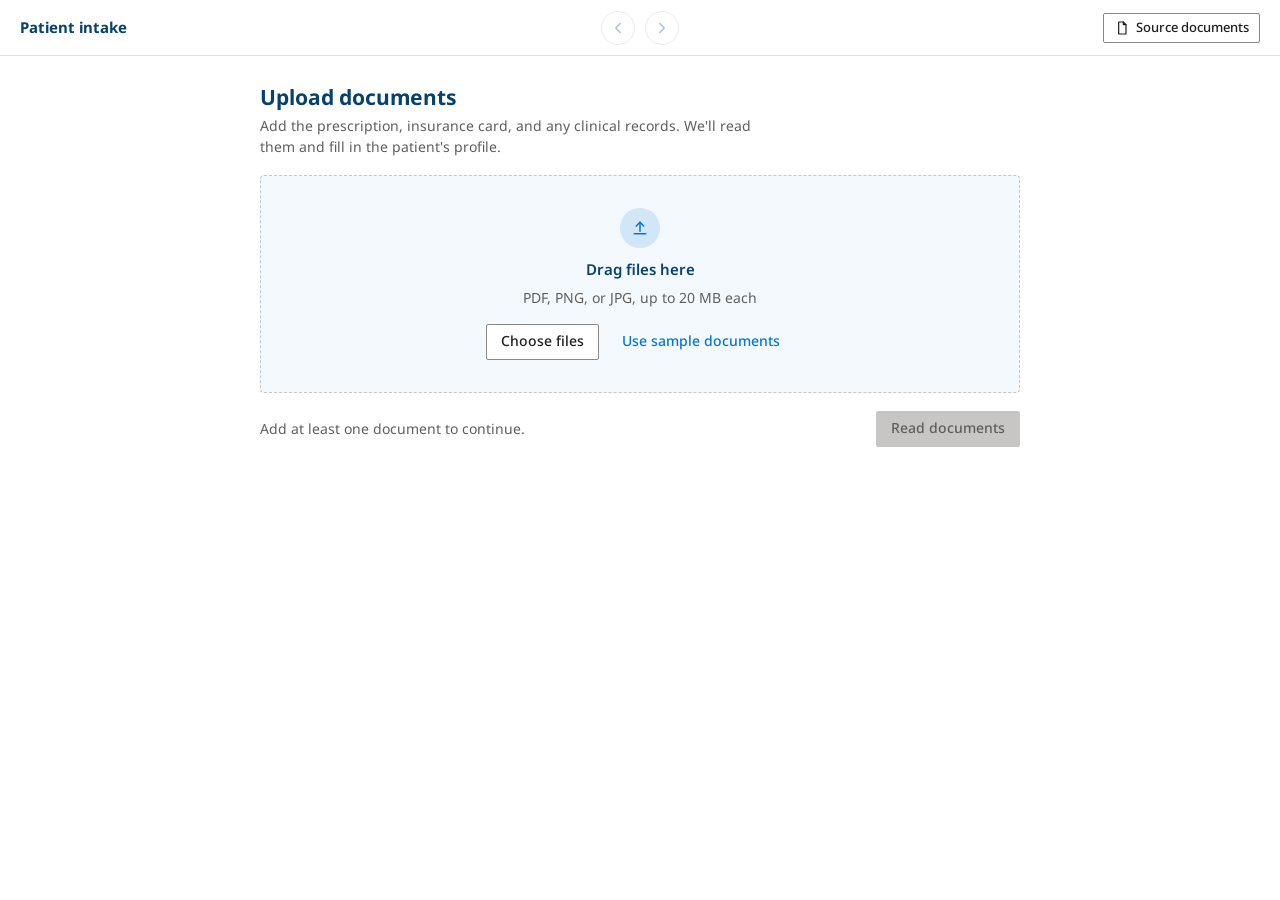
<file: Patient_Intake_Latest.html>
<!doctype html>
<html lang="en">
<head>
<meta charset="utf-8">
<meta name="viewport" content="width=device-width, initial-scale=1, viewport-fit=cover">
<title>Patient intake: upload, review, qualify</title>
<link rel="preconnect" href="https://fonts.googleapis.com">
<link rel="preconnect" href="https://fonts.gstatic.com" crossorigin>
<link href="https://fonts.googleapis.com/css2?family=Noto+Sans:wght@400;500;600;700&family=Caveat:wght@500&display=swap" rel="stylesheet">
<style>
:root{
  --bg:#FFFFFF; --surface:#FFFFFF; --sunken:#F3F9FD; --line:#E1DFDD; --line-strong:#C8C6C4;
  --ink:#07426F; --text:#201F1E; --label:#323130; --muted:#605E5C;
  --btn:#0078D4; --btn-hover:#106EBE; --link:#0078D4; --blue-soft:#F3F9FD; --blue-line:#ABD1EE; --badge:#E6F2FB; --icon-bg:#D1E6F6;
  --amber:#D29200; --amber-dot:#D29200; --amber-line:#D29200;
  --red:#D13438; --red-dot:#D13438; --red-line:#D13438;
  --green:#107C10; --focus:#0078D4;
  --head-h:56px;
  color-scheme:light only;
}
:root{box-sizing:border-box;padding-top:env(safe-area-inset-top,0px);padding-bottom:env(safe-area-inset-bottom,0px)}
html{scroll-padding-top:calc(env(safe-area-inset-top,0px) + 90px);scroll-padding-bottom:120px}
*,*::before,*::after{box-sizing:inherit}
body{margin:0;background:var(--bg);color:var(--text);font:14px/1.5 "Noto Sans",system-ui,-apple-system,"Segoe UI",Roboto,sans-serif;-webkit-font-smoothing:antialiased}
button{font:inherit}
:focus-visible{outline:2px solid var(--focus);outline-offset:2px}
.ic{width:16px;height:16px;flex:none}
.muted{color:var(--muted)}
.vh{position:absolute;width:1px;height:1px;overflow:hidden;clip:rect(0 0 0 0);white-space:nowrap}

/* app header + stepper */
.app-head{position:sticky;top:env(safe-area-inset-top,0px);z-index:20;min-height:var(--head-h);background:var(--surface);border-bottom:1px solid var(--line);padding:0 20px;display:grid;grid-template-columns:1fr auto 1fr;align-items:center;gap:12px}
.brand{font-weight:700;color:var(--ink);font-size:15px}
.steps{display:flex;align-items:center;gap:4px}
.step{display:inline-flex;gap:8px;align-items:center;background:none;border:0;cursor:pointer;color:var(--muted);padding:6px 8px;border-radius:2px}
.step:hover{background:var(--sunken)}
.step .n{width:22px;height:22px;border-radius:50%;border:1px solid var(--line-strong);display:grid;place-items:center;font-size:12px;font-weight:600;background:var(--surface)}
.step .n .ic{width:13px;height:13px}
.step[aria-current="step"]{color:var(--ink);font-weight:600}
.step[aria-current="step"] .n{background:var(--btn);border-color:var(--btn);color:#fff}
.step.done{color:var(--text)}
.step.done .n{background:var(--badge);border-color:var(--blue-line);color:var(--ink)}
.step-sep{width:22px;height:1px;background:var(--line-strong)}
.head-r{display:flex;justify-content:flex-end}

.wrap{max-width:1240px;margin:0 auto;padding:20px 20px 72px}
.wrap.has-foot{padding-bottom:120px}
.col{max-width:760px;margin:0 auto}

/* buttons */
.btn{border-radius:2px;padding:8px 14px;border:1px solid transparent;cursor:pointer;display:inline-flex;gap:6px;align-items:center;line-height:1.2;min-height:36px;font-weight:500;background:none;color:var(--text);text-decoration:none}
.btn.primary{background:var(--btn);color:#fff}
.btn.primary:hover{background:var(--btn-hover)}
.btn.primary:disabled{background:var(--line-strong);color:var(--muted);cursor:not-allowed}
.btn.secondary{background:var(--surface);border-color:#8A8886;color:var(--text)}
.btn.secondary:hover{background:#F3F2F1}
.btn.secondary[aria-pressed="true"]{background:var(--badge);border-color:var(--blue-line);color:var(--ink)}
.btn.ghost{color:var(--link)}
.btn.ghost:hover{background:var(--badge)}
.btn.sm{padding:5px 10px;min-height:30px;font-size:13px}

/* headings */
.page-head{margin:8px 0 18px}
.page-head.row{display:flex;justify-content:space-between;align-items:flex-start;gap:12px;flex-wrap:wrap}
.h1{margin:0 0 4px;font-size:21px;line-height:1.3;color:var(--ink);font-weight:700}
.lead{color:var(--muted);margin:0;max-width:62ch}

/* banner */
.banner{display:flex;gap:16px;align-items:center;background:var(--blue-soft);border:1px solid var(--blue-line);border-radius:4px;padding:16px 20px;margin:0 0 16px;flex-wrap:wrap;box-shadow:0 1px 2px rgba(0,0,0,.14)}
.b-icon{width:40px;height:40px;border-radius:50%;background:var(--icon-bg);color:var(--link);display:grid;place-items:center;flex:none}
.b-icon .ic{width:20px;height:20px}
.b-text{flex:1 1 300px}
.banner h1{margin:0 0 2px;font-size:19px;line-height:1.3;color:var(--link);font-weight:600}
.banner p{margin:0;color:var(--muted);max-width:62ch}
.badge{display:inline-block;background:var(--badge);color:var(--ink);border-radius:4px;padding:2px 10px;font-size:12px;font-weight:500;margin-bottom:6px}
.b-actions{display:flex;flex-direction:column;align-items:flex-end;gap:6px}
.b-hint{font-size:12.5px;color:var(--muted)}

/* cards */
.card{background:var(--surface);border:1px solid var(--line);border-radius:4px}
.card + .card{margin-top:16px}
.card-head{padding:12px 20px;background:var(--sunken);border-bottom:1px solid var(--line);border-radius:3px 3px 0 0}
.card-head h2{font-size:15px;margin:0;color:var(--ink);font-weight:700}
.card-head p{margin:2px 0 0;color:var(--muted);font-size:13px}
.pad{padding:24px}

/* upload */
.drop{border:1px dashed var(--line-strong);background:var(--sunken);border-radius:4px;padding:32px 20px;text-align:center;display:grid;gap:6px;justify-items:center}
.drop.over{border-color:var(--btn);background:var(--badge)}
.drop .ic-big{width:40px;height:40px;border-radius:50%;background:var(--icon-bg);color:var(--link);display:grid;place-items:center;margin-bottom:4px}
.drop .ic-big .ic{width:20px;height:20px}
.drop-t{font-weight:600;color:var(--ink);font-size:15px}
.drop-btns{display:flex;gap:8px;margin-top:10px;flex-wrap:wrap;justify-content:center}
.files{list-style:none;margin:0;padding:0}
.file{display:flex;gap:12px;align-items:center;padding:12px 20px;border-top:1px solid var(--line)}
.file:first-child{border-top:0}
.file .ic{color:var(--link)}
.f-main{flex:1;min-width:0;display:grid}
.f-name{font-weight:600;color:var(--ink);overflow:hidden;text-overflow:ellipsis;white-space:nowrap}
.f-meta{font-size:12.5px;color:var(--muted)}
.up-foot{display:flex;justify-content:space-between;align-items:center;gap:12px;margin-top:18px;flex-wrap:wrap}
.read-list{list-style:none;margin:18px 0 0;padding:0;display:grid;gap:12px}
.read-list li{display:flex;gap:10px;align-items:center;color:var(--muted)}
.read-list li.done{color:var(--text)}
.read-list li.done .ic{color:var(--green)}
.read-list li.now{color:var(--ink);font-weight:600}
.spin{width:16px;height:16px;border-radius:50%;border:2px solid var(--blue-line);border-top-color:var(--btn);animation:sp .8s linear infinite;flex:none}
.pend{width:16px;height:16px;border-radius:50%;border:1px solid var(--line-strong);flex:none}
@keyframes sp{to{transform:rotate(360deg)}}

/* inputs */
.in{width:100%;font:inherit;color:var(--text);background:var(--surface);border:1px solid var(--line-strong);border-radius:2px;padding:9px 11px;min-height:38px}
.in:hover{border-color:#8A8886}
.in:focus{outline:2px solid var(--focus);outline-offset:0;border-color:var(--focus)}
.in::placeholder{color:#A19F9D}
textarea.in{min-height:120px;resize:vertical;line-height:1.55}
.sel{position:relative}
.sel select{appearance:none;-webkit-appearance:none;padding-right:34px}
.sel .ic{position:absolute;right:11px;top:50%;transform:translateY(-50%);color:var(--muted);pointer-events:none}
.lrow{display:flex;justify-content:space-between;align-items:flex-end;gap:8px;margin-bottom:5px;min-height:20px;flex-wrap:wrap}
.field label{display:block;font-size:13px;color:var(--label);margin:0;font-weight:500}
.lk{background:none;border:0;color:var(--link);cursor:pointer;font-size:12.5px;font-weight:500;display:inline-flex;gap:3px;align-items:center;padding:0 2px;border-radius:2px;white-space:nowrap}
.lk .ic{width:13px;height:13px}
.lk:hover{text-decoration:underline}
.req{color:var(--muted)}
.field.low .in{border-color:var(--amber-line)}
.field.missing .in{border-color:var(--red-line)}
.hint{font-size:12.5px;margin-top:5px;display:flex;gap:6px;align-items:center;flex-wrap:nowrap;min-width:0}
.hint span{white-space:nowrap;overflow:hidden;text-overflow:ellipsis}
.hint:empty{display:none}
.hint .ic{width:14px;height:14px}
.field.low .hint{color:var(--amber)}
.field.missing .hint{color:var(--red)}
.hint .btn{padding:2px 8px;min-height:24px;font-size:12.5px}
.dot{width:8px;height:8px;border-radius:50%;display:inline-block;flex:none}
.dot.amber{background:var(--amber-dot)}
.dot.red{background:var(--red-dot)}

/* review layout */
.strip{position:sticky;top:calc(env(safe-area-inset-top,0px) + var(--head-h));z-index:8;display:flex;justify-content:space-between;align-items:center;gap:10px;padding:8px 12px 8px 16px;background:var(--surface);border:1px solid var(--line);border-radius:4px;margin:0 0 16px;font-size:13px;flex-wrap:wrap}
.strip.ok .l{color:var(--muted);display:flex;gap:8px;align-items:center}
.strip.ok .l .ic{color:var(--green)}
.strip .l{display:flex;gap:10px;align-items:center;flex-wrap:wrap}
.strip-act{display:flex;gap:4px}
.rev-grid{display:grid;grid-template-columns:minmax(0,1fr) 420px;gap:20px;align-items:start}
.rev-grid.nopanel{grid-template-columns:minmax(0,880px);justify-content:center}
.secs{overflow:hidden}
details.sec{border-top:1px solid var(--line)}
details.sec:first-child{border-top:0}
.sec>summary{list-style:none;display:flex;align-items:center;gap:12px;padding:13px 20px;cursor:pointer;background:var(--sunken)}
.sec>summary::-webkit-details-marker{display:none}
.sec>summary:hover{background:var(--badge)}
.s-title{flex:1;font-weight:700;color:var(--ink)}
.s-status{display:inline-flex;align-items:center;gap:7px;font-size:13px;white-space:nowrap}
.s-status.amber{color:var(--amber)}
.s-status.red{color:var(--red)}
.s-status.green{color:var(--muted)}
.s-status.green .ic{color:var(--green);width:15px;height:15px}
.chev{width:18px;height:18px;color:var(--muted);transition:transform .15s}
details[open]>summary .chev{transform:rotate(180deg)}
.s-body{padding:18px 20px 22px}
.sub{font-weight:600;color:var(--ink);font-size:13.5px;margin:22px 0 10px}
.sub:first-child{margin-top:0}
.seg{display:inline-flex;background:var(--sunken);border:1px solid var(--line);border-radius:4px;padding:3px;gap:2px;flex-wrap:wrap;margin-bottom:4px}
.seg button{border:0;background:transparent;color:var(--text);padding:6px 12px;border-radius:2px;cursor:pointer;display:inline-flex;gap:7px;align-items:center}
.seg button[aria-pressed="true"]{background:var(--surface);color:var(--ink);font-weight:600;box-shadow:0 0 0 1px var(--line-strong)}
.grid{display:grid;grid-template-columns:repeat(12,minmax(0,1fr));gap:14px 16px}
.s3{grid-column:span 3}.s4{grid-column:span 4}.s6{grid-column:span 6}.s12{grid-column:span 12}
.chips{display:flex;flex-wrap:wrap;gap:6px}
.chip{display:inline-flex;gap:6px;align-items:center;background:var(--sunken);border:1px solid var(--line);border-radius:999px;padding:3px 10px;font-size:13px;color:var(--text)}
.chip button{border:0;background:none;color:var(--muted);cursor:pointer;padding:0 0 0 2px;font-size:15px;line-height:1}
.chipbox{display:flex;flex-wrap:wrap;gap:8px;align-items:center;border:1px solid var(--line-strong);border-radius:2px;padding:6px 8px;background:var(--surface);min-height:38px}
.chipbox:focus-within{outline:2px solid var(--focus);border-color:var(--focus)}
.chip-in{border:0;background:transparent;font:inherit;color:var(--text);flex:1 1 120px;min-width:0;padding:4px;outline:none}
.note{display:flex;gap:7px;align-items:flex-start;color:var(--muted);font-size:13px;margin-top:8px}
.note .ic{color:var(--amber-dot);width:15px;height:15px;margin-top:2px}
.hrow{display:flex;justify-content:space-between;align-items:center;gap:10px;border:1px solid var(--line);border-radius:4px;padding:10px 14px;margin-bottom:8px}
.hrow b{color:var(--ink)}
.sm-t{font-size:12.5px;color:var(--muted)}
.tag{font-size:12px;border-radius:4px;padding:1px 9px;background:var(--badge);color:var(--ink);border:1px solid var(--blue-line);white-space:nowrap}

/* sticky review footer */
.footbar{position:fixed;left:0;right:0;bottom:0;z-index:15;background:var(--surface);border-top:1px solid var(--line);box-shadow:0 -2px 8px rgba(0,0,0,.08);padding:10px 20px calc(10px + env(safe-area-inset-bottom,0px))}
.foot-in{position:relative;max-width:1240px;margin:0 auto;display:flex;justify-content:space-between;align-items:center;gap:10px 16px;flex-wrap:wrap}
.fl{display:flex;align-items:center;gap:6px;flex-wrap:wrap}
.fl-btn{display:inline-flex;gap:8px;align-items:center;background:var(--sunken);border:1px solid var(--line);border-radius:2px;padding:6px 10px;cursor:pointer;color:var(--text);min-height:34px}
.fl-btn:hover{background:var(--badge)}
.fl-btn b{color:var(--ink)}
.fl-btn .chev{width:16px;height:16px;transform:rotate(180deg)}
.fl-btn[aria-expanded="true"] .chev{transform:none}
.fl-ok{display:inline-flex;gap:8px;align-items:center;color:var(--muted)}
.fl-ok .ic{color:var(--green)}
.rlist{position:absolute;left:0;bottom:calc(100% + 14px);width:min(440px,calc(100vw - 28px));max-height:min(52vh,420px);overflow:auto;background:var(--surface);border:1px solid var(--line);border-radius:4px;box-shadow:0 6px 20px rgba(0,0,0,.16);padding:6px}
.rl-h{padding:8px 10px 6px;font-weight:700;color:var(--ink)}
.rl-i{display:flex;gap:10px;align-items:center;width:100%;text-align:left;background:none;border:0;padding:9px 10px;border-radius:2px;cursor:pointer;color:var(--text)}
.rl-i:hover{background:var(--sunken)}
.rl-main{flex:1;display:grid;min-width:0}
.rl-main b{color:var(--ink);font-weight:600}
.rl-main span{color:var(--muted);font-size:12.5px;overflow:hidden;text-overflow:ellipsis;white-space:nowrap}
.rl-sec{color:var(--muted);font-size:12px;white-space:nowrap}

/* source document panel */
.dock{position:sticky;top:calc(env(safe-area-inset-top,0px) + var(--head-h) + 16px)}
.doc-card{overflow:hidden}
.doc-head{background:#F9FAFB;padding:12px 16px;display:flex;justify-content:space-between;gap:10px;align-items:flex-start;border-bottom:1px solid var(--line)}
.doc-pick{flex:1;min-width:0}
.doc-pick .in{font-weight:600;color:var(--ink);padding:6px 11px;min-height:34px}
.doc-meta{font-size:12px;color:var(--muted);margin-top:4px}
.doc-stage{background:#FAF9F8;padding:16px;max-height:calc(100vh - 330px);overflow:auto}
.doc-note{padding:11px 16px;font-size:13px;color:var(--muted);border-top:1px solid #E5E7EB;background:#F9FAFB}
.doc-note.hit{color:var(--ink)}
.paper-img{position:relative;border-radius:2px;overflow:hidden;border:1px solid var(--line)}
.paper-img img{display:block;width:100%;height:auto}
.ov{position:absolute;pointer-events:none;border-radius:4px}
.paper{background:#FBFAF6;color:#1d2530;border-radius:2px;padding:18px;font-size:12.5px;line-height:1.55;border:1px solid #d9dde3}
.mk-h{font-weight:700;font-size:15px}
.mk-s{color:#5b6672;margin-bottom:10px}
.mk-g{font-weight:700;margin:14px 0 4px;padding-bottom:3px;border-bottom:1px solid #b9c0c8}
.mk-r{display:grid;grid-template-columns:96px 1fr;gap:8px;padding:3px 0;border-bottom:1px dotted #cfd4da}
.mk-r>span:first-child{color:#5b6672}
.mk-blank{display:inline-block;min-width:130px;height:16px;border-bottom:1px solid #8c96a1}
.mk-card{border:1px solid #b9c0c8;border-radius:4px;padding:8px 10px;margin-bottom:10px;display:grid;gap:1px}
.mk-ct{font-weight:700}
.mk-p{padding:6px 0}
.mk-card[data-d],.mk-p[data-d]{margin-left:0;margin-right:0}
[data-d]{border-radius:3px;padding:0 2px;margin:0 -2px;transition:background-color .2s,box-shadow .2s}
.mk-card[data-d],.mk-p[data-d]{padding:8px 10px}
.mk-p[data-d]{padding:6px 8px}
[data-d].hl,.ov.hl{background:rgba(255,200,60,.4);box-shadow:0 0 0 2px rgba(210,146,0,.95)}

/* drawer */
.scrim{position:fixed;inset:0;background:rgba(32,31,30,.32);z-index:30}
.drawer{position:fixed;top:0;right:0;bottom:0;width:min(460px,100vw);background:var(--surface);border-left:1px solid var(--line);z-index:31;padding:calc(env(safe-area-inset-top,0px) + 12px) 12px calc(env(safe-area-inset-bottom,0px) + 12px);overflow:auto;box-shadow:-6px 0 18px rgba(0,0,0,.12)}
.drawer .doc-stage{max-height:calc(100vh - 220px)}
.scrim[hidden],.drawer[hidden]{display:none}

/* qualification */
.vsum{display:flex;justify-content:space-between;align-items:center;gap:16px;flex-wrap:wrap;padding:14px 20px;background:var(--sunken);border:1px solid var(--line);border-radius:4px}
.vsum .lbl{font-size:12.5px;color:var(--muted)}
.vsum .who{font-weight:600;color:var(--text)}
.stats{display:flex;gap:6px;background:var(--surface);border:1px solid var(--line);border-radius:4px;padding:6px}
.stat{min-width:88px;padding:2px 12px;text-align:center;border-left:1px solid var(--line)}
.stat:first-child{border-left:0}
.stat .lbl{display:block}
.stat b{font-size:17px;color:var(--ink)}
.note-banner{display:flex;gap:10px;align-items:flex-start;background:var(--blue-soft);border:1px solid var(--blue-line);border-radius:4px;padding:10px 14px;margin:14px 0 18px;color:var(--ink)}
.note-banner .ic{color:var(--link);margin-top:3px}
.vet-grid{display:grid;grid-template-columns:300px minmax(0,1fr);gap:20px;align-items:start}
.vlist{padding:16px}
.vlist h2{margin:0 0 4px;font-size:15px;color:var(--ink);font-weight:700;display:flex;gap:8px;align-items:center}
.cnt{background:var(--btn);color:#fff;border-radius:999px;font-size:12px;padding:0 7px;line-height:18px;font-weight:600}
.rxg{margin-top:16px}
.rxg-h{font-weight:700;color:var(--ink)}
.rxg-s{display:flex;justify-content:space-between;gap:8px;font-size:12.5px;color:var(--muted)}
.rxg-s .pecos{display:inline-flex;gap:4px;align-items:center;white-space:nowrap}
.rxg-s .pecos .ic{width:13px;height:13px;color:var(--green)}
.vitem{display:grid;gap:2px;width:100%;text-align:left;border:1px solid var(--line);border-radius:4px;background:var(--surface);padding:10px 12px;margin-top:8px;cursor:pointer;color:var(--text)}
.vitem:hover{background:#FAFAFA}
.vitem[aria-current="true"]{background:var(--blue-soft);border-color:var(--blue-line)}
.vi-top{display:flex;justify-content:space-between;align-items:center;gap:8px}
.vi-top b{color:var(--ink)}
.vi-n{color:var(--muted);font-size:13px}
.vi-c{color:var(--muted);font-size:12.5px}
.tagx{font-size:12px;border-radius:4px;padding:1px 9px;white-space:nowrap;font-weight:500}
.tagx.review{background:#FFF4CE;color:#8A6100}
.tagx.pass{background:#DFF6DD;color:#107C10}
.tagx.fail{background:#FDE7E9;color:#A4262C}
.v-head{display:flex;justify-content:space-between;align-items:center;gap:10px;padding:12px 16px;background:var(--sunken);border-bottom:1px solid var(--line);border-radius:3px 3px 0 0;flex-wrap:wrap}
.v-head .t{font-weight:700;color:var(--ink)}
.v-head .r{display:flex;gap:8px;align-items:center}
details.crit{border-top:1px solid var(--line)}
details.crit:first-of-type{border-top:0}
.crit>summary{list-style:none;display:flex;align-items:center;gap:12px;padding:13px 16px;cursor:pointer}
.crit>summary::-webkit-details-marker{display:none}
.crit>summary:hover{background:#FAFAFA}
.c-ic{width:20px;height:20px;flex:none}
.c-ic.ok{color:var(--green)}.c-ic.warn{color:var(--amber)}.c-ic.fail{color:var(--red)}
.c-main{flex:1;min-width:0;display:grid}
.c-title{font-weight:600;color:var(--ink)}
.c-sum{color:var(--muted);font-size:13px}
.c-body{padding:2px 16px 18px 48px}
.c-body p.plain{margin:0 0 4px;max-width:70ch}
.c-body h4{margin:16px 0 6px;font-size:13px;color:var(--muted);font-weight:500}
.c-body h4:first-child{margin-top:4px}
.c-foot{margin-top:14px;display:flex}
.icd{list-style:none;margin:0;padding:0;display:grid;gap:6px}
.icd li{display:flex;gap:8px;align-items:flex-start}
.icd .ic{margin-top:3px;width:15px;height:15px}
.icd .ok{color:var(--green)}.icd .warn{color:var(--amber)}
.ref{color:var(--link);background:none;border:0;padding:0;cursor:pointer;font-weight:500}
details.mini{border:1px solid var(--line);border-radius:4px;margin-top:12px}
.mini>summary{list-style:none;display:flex;gap:10px;align-items:center;padding:9px 12px;cursor:pointer;font-weight:500;color:var(--ink)}
.mini>summary::-webkit-details-marker{display:none}
.mini .chev{margin-left:auto}
.mini .m-body{padding:2px 14px 12px;color:var(--text);max-width:75ch}
.mini ul{margin:4px 0 8px;padding-left:18px}
.ai-box{border:1px solid var(--blue-line);background:var(--blue-soft);border-radius:4px;padding:12px 14px;margin-top:16px}
.ai-h{display:flex;justify-content:space-between;gap:8px;align-items:center;flex-wrap:wrap;font-weight:600;color:var(--ink)}
.ai-h .ic{color:var(--link)}
.ai-h .t{display:inline-flex;gap:8px;align-items:center}
.ai-h .s{font-weight:400;font-size:12.5px;color:var(--link)}
.ai-box p{margin:2px 0 10px;color:var(--muted);font-size:13px}
.ai-i{display:flex;justify-content:space-between;gap:12px;background:var(--surface);border-radius:2px;padding:8px 12px;margin-top:6px}
.ai-i b{color:var(--text);font-weight:600}
.ai-i .d{color:var(--muted);font-size:13px}
.ai-i .r{font-size:12.5px;color:var(--muted);white-space:nowrap}
.kv{display:grid;grid-template-columns:repeat(auto-fill,minmax(150px,1fr));gap:12px 20px;margin:4px 0 0}
.kv dt{font-size:12.5px;color:var(--muted)}
.kv dd{margin:1px 0 0;color:var(--text);font-weight:500}
.resp{background:var(--sunken);padding:10px 14px;border-radius:2px;margin-top:12px}
.resp b{color:var(--ink)}
.doc-item{display:flex;gap:10px;padding:10px 0;border-top:1px solid var(--line);align-items:flex-start}
.doc-item:first-of-type{border-top:0}
.doc-item .ic{margin-top:2px}
.doc-ok{color:var(--green)}.doc-todo{color:var(--amber-dot)}
.doc-item .t{font-weight:500;color:var(--text)}
.doc-item .d{font-size:12.5px;color:var(--muted)}
.doc-item .btn{margin-left:auto;flex:none}
.also{margin:12px 0 2px;color:var(--muted);font-size:13px}
.final{display:flex;justify-content:space-between;align-items:center;gap:12px;flex-wrap:wrap;padding:16px 20px;margin-top:16px}
.final b{color:var(--ink);font-size:15px}

.toast{position:fixed;left:50%;bottom:calc(20px + env(safe-area-inset-bottom,0px));transform:translateX(-50%);background:#201F1E;color:#fff;padding:10px 16px;border-radius:4px;font-size:13.5px;opacity:0;pointer-events:none;transition:opacity .2s;z-index:40;max-width:90vw}
.toast.show{opacity:1}

@media (max-width:1100px){
  .rev-grid{grid-template-columns:minmax(0,1fr)}
  .dock{position:static}
  .doc-stage{max-height:420px}
}
@media (max-width:820px){
  .vet-grid{grid-template-columns:1fr}
  .app-head{grid-template-columns:1fr auto;padding:0 12px}
  .brand{display:none}
  .step:not([aria-current="step"]) .lab,.step-sep{display:none}
}
@media (max-width:640px){
  .wrap{padding:16px 14px 64px}
  .grid{grid-template-columns:minmax(0,1fr)}
  .grid>.field{grid-column:auto}
  .footbar{padding:8px 14px calc(8px + env(safe-area-inset-bottom,0px))}
  .fr{width:100%}
  .fr .btn{width:100%;justify-content:center}
  .rl-sec{display:none}
  .b-actions{align-items:flex-start;width:100%}
  .s-body{padding:16px 14px 20px}
  .c-body{padding-left:16px}
  .stats{width:100%}
  .stat{flex:1;min-width:0}
}
@media (prefers-reduced-motion:reduce){*{transition:none!important}.spin{animation:none}}

/* ===== additions: source tooltips, doc extraction, insurance priority, subtle vibrancy ===== */
.card-head{background:linear-gradient(180deg,#F3F9FD,#E9F4FC)}
.banner{background:linear-gradient(100deg,#F3F9FD 0%,#E2F0FB 100%)}
.b-icon{background:linear-gradient(135deg,#D1E6F6,#B5D8F3)}
.btn.primary:not(:disabled){background:linear-gradient(180deg,#1B88DD,#0078D4)}
.btn.primary:not(:disabled):hover{background:linear-gradient(180deg,#127AC9,#106EBE)}
.in:focus{box-shadow:0 0 0 3px rgba(0,120,212,.14)}
.lw{display:inline-flex;align-items:center;gap:3px}
.srcb{border:0;background:none;color:var(--link);opacity:.7;cursor:pointer;width:22px;height:22px;border-radius:50%;display:inline-grid;place-items:center;padding:0}
.srcb:hover,.srcb[aria-expanded="true"]{opacity:1;background:var(--badge)}
.srcb .ic{width:13px;height:13px}
.field.fresh .in{border-color:#5DB35D;background:#F6FCF6}
.field.fresh .hint{color:var(--green)}
.srcpop{position:fixed;z-index:50;width:272px;background:#fff;border:1px solid var(--blue-line);border-top:3px solid var(--btn);border-radius:6px;box-shadow:0 10px 28px rgba(7,66,111,.2);padding:12px 14px;font-size:13px}
.srcpop[hidden]{display:none}
.sp-k{font-size:11px;text-transform:uppercase;letter-spacing:.05em;color:var(--muted);font-weight:600;margin-bottom:2px}
.sp-t{display:flex;gap:6px;align-items:center;font-weight:600;color:var(--ink)}
.sp-t.warn{color:var(--amber)}
.sp-m{color:var(--muted);font-size:12.5px;margin-top:2px}
.sp-v{margin-top:8px;background:var(--sunken);border:1px solid var(--line);border-radius:3px;padding:4px 8px;font-size:12.5px;white-space:nowrap;overflow:hidden;text-overflow:ellipsis}
.sp-w{margin-top:8px;color:var(--amber);font-size:12.5px;display:flex;gap:6px;align-items:center}
.sp-a{display:flex;gap:10px;align-items:center;margin-top:10px}
.sp-go{background:var(--btn);color:#fff;border:0;border-radius:2px;padding:5px 10px;cursor:pointer;font-weight:500;display:inline-flex;gap:4px;align-items:center}
.sp-go:hover{background:var(--btn-hover)}.sp-go .ic{width:13px;height:13px}
.sp-ln{background:none;border:0;color:var(--link);cursor:pointer;padding:0}.sp-ln:hover{text-decoration:underline}
/* other documents on file */
.xsec{border-top:1px solid var(--line);background:#fff}
.xhead{display:flex;align-items:center;gap:8px;width:100%;padding:11px 16px;border:0;background:linear-gradient(180deg,#F8FBFE,#EEF6FD);cursor:pointer;text-align:left;color:var(--ink);font-weight:600}
.xhead.static{cursor:default;font-weight:500;color:var(--green)}
.xhead .cnt{background:var(--btn);color:#fff;border-radius:10px;font-size:11.5px;min-width:20px;text-align:center;line-height:19px}
.xhead .xsub{color:var(--muted);font-weight:400;font-size:12.5px}
.xhead .chev{margin-left:auto;transition:transform .15s}
.xsec.open .xhead .chev{transform:rotate(180deg)}
.xbody{display:none}.xsec.open .xbody{display:block}
.xhelp{padding:8px 16px;font-size:12.5px;color:var(--muted)}
.xlist{max-height:190px;overflow:auto;border-top:1px solid var(--line)}
.xi{display:flex;gap:10px;padding:10px 16px;border-bottom:1px solid var(--line);cursor:pointer;align-items:flex-start}
.xi:hover{background:var(--sunken)}
.xi input{margin-top:3px;width:16px;height:16px;accent-color:var(--btn);flex:none}
.xi .xm{flex:1;min-width:0}.xi .n{font-weight:600}.xi .m{font-size:12px;color:var(--muted)}.xi .s{font-size:12.5px;color:var(--muted)}
.chipx{font-size:11.5px;font-weight:600;padding:2px 10px;border-radius:12px;white-space:nowrap}
.chipx.active{background:#E3F5EE;color:#0B6A4F}.chipx.expire{background:#FBEAEA;color:#A4262C}
.xfoot{display:flex;align-items:center;justify-content:space-between;gap:8px;padding:10px 16px;background:#F9FAFB}
.xfoot .spin{margin-right:2px}
.doc-card.xopen .doc-stage{max-height:calc(100vh - 640px);min-height:200px}
/* insurance: form left, priority list right */
.ins-wrap{display:grid;grid-template-columns:232px minmax(0,1fr);gap:20px;align-items:start}
.ins-cur{display:flex;gap:8px;align-items:center;margin-bottom:12px;color:var(--ink)}
.rk{font-size:11.5px;font-weight:600;border-radius:10px;padding:1px 9px;white-space:nowrap}
.rk.r0{background:var(--btn);color:#fff}.rk.r1{background:#D6EAF9;color:var(--ink)}.rk.r2{background:#fff;color:var(--muted);border:1px solid var(--line-strong)}
.ins-rail{background:var(--sunken);border:1px solid var(--blue-line);border-radius:4px;padding:10px}
.rail-h{font-weight:700;color:var(--ink);font-size:13px}.rail-s{font-size:12px;color:var(--muted);margin-bottom:8px}
.pl-list{display:grid;grid-template-columns:minmax(0,1fr);gap:6px;position:relative}
.pl{display:flex;gap:8px;align-items:center;background:#fff;border:1px solid var(--line);border-left:3px solid var(--line-strong);border-radius:3px;padding:8px 8px 8px 4px;cursor:pointer;position:relative;transition:box-shadow .15s}
.pl.r0{border-left-color:var(--btn)}.pl.r1{border-left-color:#6AB0E6}
.pl[aria-pressed="true"]{background:linear-gradient(100deg,#fff,#EAF4FC);box-shadow:0 0 0 1px var(--blue-line)}
.pl.drag{z-index:5;box-shadow:0 6px 16px rgba(7,66,111,.25);opacity:.96;transition:none;cursor:grabbing}
.pl.ins-before::before,.pl.ins-end::after{content:"";position:absolute;left:0;right:0;height:3px;border-radius:2px;background:var(--btn)}
.pl.ins-before::before{top:-5px}.pl.ins-end::after{bottom:-5px}
.grip{color:#8A8886;cursor:grab;touch-action:none;display:grid;place-items:center;width:20px;height:28px;border-radius:2px;flex:none}
.grip:hover{color:var(--btn);background:var(--badge)}.grip .ic{width:14px;height:14px}.grip circle{fill:currentColor;stroke:none}
.pl-main{min-width:0;flex:1}.pl-top{display:flex;gap:6px;align-items:center;justify-content:space-between}
.pl-n{font-weight:600;color:var(--text);display:flex;gap:6px;align-items:center}.pl-m{font-size:12px;color:var(--muted);white-space:nowrap;overflow:hidden;text-overflow:ellipsis}
details::details-content{box-sizing:border-box}
.s-body,.s-body *,.s-body *::before,.s-body *::after{box-sizing:border-box}
.ins-form .field,.ins-form .in,.ins-form .sel{min-width:0}
.ins-form .grid{column-gap:12px}
@media (max-width:820px){.ins-wrap{grid-template-columns:1fr}.ins-rail{order:-1}}

/* ===== round 2: sidebar, simple tooltip, eligibility, completion popup ===== */
:root{--sbw:440px}
.sidebar{position:fixed;top:calc(env(safe-area-inset-top,0px) + var(--head-h));right:0;bottom:0;width:min(var(--sbw),100vw);background:#fff;border-left:1px solid var(--line);box-shadow:-6px 0 18px rgba(0,0,0,.08);z-index:18;transform:translateX(100%);transition:transform .22s ease;overflow:auto}
.sidebar.open{transform:none}
.sidebar .doc-card{border:0;border-radius:0;min-height:100%;display:flex;flex-direction:column}
.sidebar .doc-stage{flex:1;max-height:none!important;min-height:200px}
.side-toggle{position:fixed;top:calc(env(safe-area-inset-top,0px) + var(--head-h) + 14px);right:0;z-index:19;width:28px;height:46px;border:1px solid var(--line-strong);border-right:0;border-radius:6px 0 0 6px;background:#fff;color:var(--ink);cursor:pointer;display:grid;place-items:center;box-shadow:-2px 2px 6px rgba(0,0,0,.08);transition:right .22s ease;padding:0}
.side-toggle:hover{background:var(--badge)}
.side-toggle .t-close{display:none}
body.side-open .side-toggle{right:min(var(--sbw),100vw)}
body.side-open .side-toggle .t-open{display:none}body.side-open .side-toggle .t-close{display:inline-flex}
body.side-open .wrap{margin:0 var(--sbw) 0 auto}
body.side-open .footbar{right:var(--sbw)}
@media (max-width:1100px){body.side-open .wrap{margin:0 auto}body.side-open .footbar{right:0}}
.secs{container-type:inline-size;container-name:secs}
@container secs (max-width:560px){.ins-wrap{grid-template-columns:1fr}.ins-rail{order:-1}}
.srcpop{width:auto;max-width:250px;border-top:1px solid var(--blue-line);padding:8px 12px;border-radius:4px;box-shadow:0 4px 14px rgba(7,66,111,.15)}
.sp-line{color:var(--muted)}.sp-line b{color:var(--text);font-weight:600}
.sp-ln{display:block;margin-top:2px;font-weight:500}
.ins-cur{flex-wrap:wrap}.ins-el{margin-left:auto;display:inline-flex;gap:8px;align-items:center}
.el-chip{display:inline-flex;gap:4px;align-items:center;font-size:12.5px;font-weight:600;border-radius:10px;padding:2px 10px}
.el-chip.ok{background:#E3F5EE;color:#0B6A4F}.el-chip.bad{background:#FBEAEA;color:#A4262C}.el-chip .ic{width:13px;height:13px}
.modal-scrim{position:fixed;inset:0;background:rgba(32,31,30,.5);z-index:60;display:grid;place-items:center;padding:16px;overflow:auto}
.modal-scrim[hidden]{display:none}
.modal{background:#fff;border-radius:6px;width:min(580px,100%);box-shadow:0 16px 48px rgba(0,0,0,.28);padding:20px 22px;border-top:4px solid var(--btn)}
.m-head{display:flex;gap:12px;align-items:center}.m-head h2{margin:0;font-size:19px;color:var(--ink)}.m-head .btn{margin-left:auto}
.m-ok{width:36px;height:36px;border-radius:50%;background:#DFF3DF;color:var(--green);display:grid;place-items:center;flex:none}
.m-sum{margin:14px 0;background:linear-gradient(100deg,#F3F9FD,#E8F3FC);border:1px solid var(--blue-line);border-radius:4px;padding:12px 14px}
.m-sum .badge{margin:0}.m-sum p{margin:8px 0 0}
.m-stats{display:flex;gap:22px;margin-top:10px}.m-stats b{display:block;font-size:18px;color:var(--ink)}.m-stats span{font-size:12px;color:var(--muted)}
.m-h{font-weight:600;color:var(--ink);margin:4px 0 8px}
.m-acts{display:grid;gap:8px}
.m-act{display:flex;align-items:center;gap:10px;text-align:left;background:#fff;border:1px solid var(--line-strong);border-radius:4px;padding:11px 14px;cursor:pointer;color:var(--text)}
.m-act:hover{background:var(--sunken);border-color:var(--blue-line)}
.m-act.rec{border-color:var(--btn);background:linear-gradient(100deg,#fff,#EAF4FC)}
.m-act>span:first-child{flex:1}.m-act .d{display:block;font-size:12.5px;color:var(--muted)}
.rb{margin-left:8px;font-size:11px;font-weight:600;background:var(--btn);color:#fff;border-radius:10px;padding:1px 8px}
/* recommendations */
.rec-tip{display:flex;gap:8px;align-items:center;background:linear-gradient(100deg,#F3F9FD,#E8F3FC);border:1px solid var(--blue-line);border-radius:4px;padding:8px 12px;color:var(--muted);font-size:13px;margin-bottom:4px}
.rec-tip .ic{color:var(--link);flex:none}
.rec-i{display:flex;gap:12px;align-items:center;padding:10px 0;border-top:1px solid var(--line)}
.sub+.rec-i{border-top:0}
.rec-m{flex:1;min-width:0}.rec-w{font-size:12.5px;color:var(--muted)}
.rec-c{font-size:11.5px;font-weight:600;border-radius:10px;padding:2px 10px;white-space:nowrap}
.rec-c.ok{background:#E3F5EE;color:#0B6A4F}.rec-c.chk{background:#FFF4D6;color:#8A5A00}
.rec-i .btn{min-width:74px;justify-content:center}
@media (max-width:640px){.rec-i{flex-wrap:wrap}.rec-m{flex-basis:100%}}
/* popup recommendations + header nav */
.modal{max-height:calc(100vh - 32px);overflow:auto}
.m-rec{border:1px solid var(--line);border-radius:4px;padding:0 12px 4px;margin-bottom:14px;max-height:230px;overflow:auto}
.m-sub{font-size:12px;font-weight:600;color:var(--ink);padding:10px 0 2px;text-transform:uppercase;letter-spacing:.04em}
.m-sub+.rec-i{border-top:0}.m-rec .rec-i{padding:8px 0}
.steps{gap:8px}
/* icon-only header nav + vetting AI summary */
.iconbtn{width:34px;height:34px;border-radius:50%;border:1px solid var(--line-strong);background:#fff;color:var(--ink);display:grid;place-items:center;cursor:pointer;padding:0;transition:background .15s,border-color .15s}
.iconbtn:hover:not(:disabled){background:var(--badge);border-color:var(--blue-line)}
.iconbtn:disabled{opacity:.35;cursor:not-allowed}
.iconbtn .ic{width:18px;height:18px}
.steps{gap:10px}
.vet-sum{margin:16px 0}.vet-sum p{margin:8px 0 0}.vet-sum b{color:var(--ink)}
.vet-sum .m-foot{font-size:12px;color:var(--muted);margin-top:8px}
</style>
</head>
<body>
<header class="app-head">
  <div class="brand">Patient intake</div>
  <nav class="steps" id="steps" aria-label="Progress"></nav>
  <div class="head-r"><button class="btn secondary sm" data-act="openSrc" id="srcBtn"></button></div>
</header>
<main class="wrap" id="app"></main>
<div class="scrim" id="scrim" hidden data-act="closeDrawer"></div>
<aside class="drawer" id="drawer" hidden role="dialog" aria-label="Source documents"><div id="drawerBody"></div></aside>
<div class="modal-scrim" id="modal" hidden></div>
<div class="srcpop" id="srcpop" role="dialog" aria-label="Where this was extracted from" hidden></div>
<div class="toast" id="toast" role="status" aria-live="polite"></div>

<script>
const RX_IMG='[data-uri]';

/* ---------- icons ---------- */
const I={
  spark:'<path d="M11 3l1.8 5.2L18 10l-5.2 1.8L11 17l-1.8-5.2L4 10l5.2-1.8z"/><path d="M19 15l.7 1.8 1.8.7-1.8.7L19 20l-.7-1.8-1.8-.7 1.8-.7z"/>',
  check:'<path d="M5 12.5l4.5 4.5L19 7.5"/>',
  chev:'<path d="M6 9l6 6 6-6"/>',
  alert:'<circle cx="12" cy="12" r="9"/><path d="M12 7.5v5.5"/><path d="M12 16.5v.01"/>',
  tri:'<path d="M12 4l9 16H3z"/><path d="M12 10v4.5"/><path d="M12 17.2v.01"/>',
  x:'<path d="M7 7l10 10M17 7L7 17"/>',
  upload:'<path d="M12 16V5"/><path d="M7.5 9.5L12 5l4.5 4.5"/><path d="M5 19h14"/>',
  file:'<path d="M7 3h7l4 4v14H7z"/><path d="M14 3v4h4"/>',
  prev:'<path d="M15 6l-6 6 6 6"/>',
  next:'<path d="M9 6l6 6-6 6"/>',
  circle:'<circle cx="12" cy="12" r="8"/>',
  shield:'<path d="M12 3l7 3v5c0 5-3 8-7 10-4-2-7-5-7-10V6z"/>',
  info:'<circle cx="12" cy="12" r="9"/><path d="M12 11v5"/><path d="M12 7.5v.01"/>',
  src:'<path d="M7 3h7l4 4v14H7z"/><path d="M14 3v4h4"/><path d="M10 12h5"/><path d="M10 16h5"/>',
  link:'<path d="M10 14a4 4 0 0 0 5.7 0l3-3a4 4 0 0 0-5.7-5.7l-1 1"/><path d="M14 10a4 4 0 0 0-5.7 0l-3 3A4 4 0 0 0 10 18.7l1-1"/>',
  grip:'<circle cx="9" cy="6" r="1.4"/><circle cx="15" cy="6" r="1.4"/><circle cx="9" cy="12" r="1.4"/><circle cx="15" cy="12" r="1.4"/><circle cx="9" cy="18" r="1.4"/><circle cx="15" cy="18" r="1.4"/>'
};
const ic=(n,c='')=>`<svg class="ic ${c}" viewBox="0 0 24 24" fill="none" stroke="currentColor" stroke-width="1.8" stroke-linecap="round" stroke-linejoin="round" aria-hidden="true">${I[n]}</svg>`;
const esc=s=>String(s??'').replace(/[&<>"']/g,c=>({'&':'&amp;','<':'&lt;','>':'&gt;','"':'&quot;',"'":'&#39;'}[c]));
const $=s=>document.querySelector(s);

/* ---------- patient data ---------- */
const S={
  first:'Ashlynn',middle:'',last:'Botosh',dob:'03/15/1978',gender:'Female',
  email:'ashlynn3434@gmail.com',mobile:'',home:'(555) 012-3490',
  street:'1234 Healthways Blvd, Suite 200',city:'Seattle',state:'WA',zip:'98101',
  order:[0,1,2],   /* plan indexes, top is primary */
  plans:[
    {name:'Medicare',type:'PPO',company:'Medicare',rel:'Spouse',prefix:'X',id:'BCB731045298',suffix:'03',group:'GRP-104782',from:'02/02/2020',to:'02/05/2025'},
    {name:'Cigna',type:'Commercial',company:'Cigna',rel:'Self',prefix:'U',id:'CNA284957136',suffix:'01',group:'GRP-104782',from:'01/12/2024',to:'01/14/2025'},
    {name:'Aetna',type:'HMO',company:'Aetna',rel:'Self',prefix:'Z',id:'AET529187463',suffix:'07',group:'GRP-258914',from:'03/15/2025',to:'03/14/2026'}
  ],
  rx:[
    {first:'Rohan',last:'Mehta',npi:'1934567890',icd:['E11 Type 2 diabetes mellitus','E66.01 Obesity'],disp:'Once every 2 months',dispNote:'Medicare allows one dispense every 3 months.',
      items:[{code:'E0601',name:'CPAP device',tag:'Currently rented',npi:'89898766284'},{code:'A7030',name:'Full face mask interface',tag:'Refillable item',npi:'89898766284'}]},
    {first:'',last:'Sharma',npi:'2847103956',icd:['J45.20 Mild intermittent asthma'],disp:'Once every 3 months',dispNote:'Medicare allows one dispense every 6 months.',
      items:[{code:'E0605',name:'Continuous positive airway pressure device',tag:'New',npi:'56234891073'}]}
  ],
  pa:{hcpcs:'CPAP device',num:'123456789',payer:'Medicare Part B',eff:'01/01/2023',exp:'01/01/2025',qty:'1',freq:'Every 2 months'},
  clin:{
    findings:'Patient was diagnosed with Obstructive Sleep Apnea (ICD-10: G47.33) based on a polysomnography study conducted on 08/15/2022, which revealed an AHI score of 32 events/hr, indicating moderate-to-severe OSA. The patient presents with excessive daytime sleepiness, witnessed apneas, and morning headaches, with a BMI of 34.2.',
    necessity:'CPAP therapy is medically necessary for the treatment of moderate-to-severe Obstructive Sleep Apnea. Previous conservative treatment with positional therapy showed insufficient improvement. Dr. Sarah Chen, MD (NPI: 1234567890), a pulmonology specialist, has prescribed ongoing CPAP use with monthly follow-up visits to monitor compliance and treatment efficacy.'
  }
};
const get=p=>p.split('.').reduce((o,k)=>o==null?o:o[k],S);
const set=(p,v)=>{const ks=p.split('.');const l=ks.pop();ks.reduce((o,k)=>o[k],S)[l]=v;};

const FLAGS=[
  {id:'dob',path:'dob',label:'Date of birth',why:'Digits look blurry',kind:'low',nav:'patient'},
  {id:'email',path:'email',label:'Email',why:'Some letters unclear',kind:'low',nav:'patient'},
  {id:'zip',path:'zip',label:'ZIP code',why:"Doesn't match the city",kind:'low',nav:'patient'},
  {id:'aetna',path:'plans.2.type',label:'Aetna plan type',why:'Not printed on the card',kind:'low',nav:'insurance',plan:2},
  {id:'npi0',path:'rx.0.npi',label:'Physician NPI',why:'Number partly cut off',kind:'low',nav:'rx0'},
  {id:'mobile',path:'mobile',label:'Mobile phone',why:'Not on any document',kind:'missing',nav:'patient'},
  {id:'rx1first',path:'rx.1.first',label:'Physician first name',why:'Only last name found',kind:'missing',nav:'rx1'}
];
const resolved=new Set();
const isOpen=f=>f.kind==='missing'?!String(get(f.path)||'').trim():!resolved.has(f.id);
const openFlags=()=>FLAGS.filter(isOpen);

/* ---------- source documents ---------- */
const DOCS={
  rx:{name:'Prescription.pdf',meta:'Prescription, uploaded 09/03/2025 by Alice Johnson'},
  info:{name:'Patient Info.pdf',meta:'Patient information, uploaded 09/03/2025 by Alice Johnson'},
  ins:{name:'Insurance.png',meta:'Insurance card, uploaded 09/03/2025 by Alice Johnson'},
  lab:{name:'Lab Report.pdf',meta:'Lab report, uploaded 09/03/2025 by Alice Johnson'}
};
function srcOf(p){
  if(p==='first'||p==='last')return['rx','name'];
  if(p==='dob')return['rx','dob'];
  if(p==='email')return['rx','email'];
  if(['middle','gender','home','mobile','street','city','state','zip'].includes(p))return['info',p];
  let m=p.match(/^plans\.(\d)\./);if(m)return['ins','plan'+m[1]];
  m=p.match(/^rx\.(\d)\.(first|last|npi)$/);if(m)return m[1]==='0'?['info','phys0']:['lab','phys1'];
  m=p.match(/^rx\.(\d)\.icd$/);if(m)return m[1]==='0'?['info','icd0']:['lab',''];
  m=p.match(/^rx\.(\d)\.disp$/);if(m)return m[1]==='0'?['info','disp0']:['lab','disp1'];
  if(p.startsWith('pa.'))return['info','pa'];
  if(p.startsWith('clin.'))return['info','clin'];
  return['info',''];
}
const MOCK={
info:`<div class="paper">
<div class="mk-h">Patient information</div><div class="mk-s">Oakwood Medical Associates</div>
<div class="mk-g">Patient</div>
<div class="mk-r"><span>Name</span><b>Ashlynn Botosh</b></div>
<div class="mk-r"><span>Middle name</span><span class="mk-blank" data-d="middle" data-blank="1"></span></div>
<div class="mk-r"><span>Gender</span><b data-d="gender">Female</b></div>
<div class="mk-r"><span>Home phone</span><b data-d="home">(555) 012-3490</b></div>
<div class="mk-r"><span>Mobile phone</span><span class="mk-blank" data-d="mobile" data-blank="1"></span></div>
<div class="mk-r"><span>Street</span><b data-d="street">1234 Healthways Blvd, Suite 200</b></div>
<div class="mk-r"><span>City</span><b data-d="city">Seattle</b></div>
<div class="mk-r"><span>State</span><b data-d="state">WA</b></div>
<div class="mk-r"><span>ZIP code</span><b data-d="zip">98101</b></div>
<div class="mk-g">Prescription 1</div>
<div class="mk-r"><span>Physician</span><b data-d="phys0">Dr. Rohan Mehta, NPI 1934567890</b></div>
<div class="mk-r"><span>Diagnoses</span><b data-d="icd0">E11 Type 2 diabetes mellitus; E66.01 Obesity</b></div>
<div class="mk-r"><span>Dispensing</span><b data-d="disp0">Once every 2 months</b></div>
<div class="mk-r"><span>Items</span><b>E0601 CPAP device; A7030 Full face mask interface</b></div>
<div class="mk-g">Prior authorization</div>
<div class="mk-p" data-d="pa">CPAP device, authorization 123456789, Medicare Part B, effective 01/01/2023, expires 01/01/2025, quantity 1, dispensed every 2 months.</div>
<div class="mk-g">Clinical notes</div>
<div class="mk-p" data-d="clin">Diagnosed with obstructive sleep apnea (G47.33) on a polysomnography study from 08/15/2022. AHI 32 events/hr. Excessive daytime sleepiness, witnessed apneas, morning headaches. BMI 34.2. Positional therapy was not enough. CPAP is medically necessary, with monthly follow-up.</div>
</div>`,
ins:`<div class="paper">
<div class="mk-h">Insurance cards</div><div class="mk-s">Scanned from Insurance.png</div>
<div class="mk-card" data-d="plan0"><span class="mk-ct">Medicare</span><span>Member ID: X BCB731045298 03</span><span>Group: GRP-104782</span><span>Effective 02/02/2020 to 02/05/2025</span><span>Relationship: Spouse</span></div>
<div class="mk-card" data-d="plan1"><span class="mk-ct">Cigna</span><span>Member ID: U CNA284957136 01</span><span>Group: GRP-104782</span><span>Effective 01/12/2024 to 01/14/2025</span><span>Relationship: Self</span></div>
<div class="mk-card" data-d="plan2"><span class="mk-ct">Aetna</span><span>Plan type: HMO</span><span>Member ID: Z AET529187463 07</span><span>Group: GRP-258914</span><span>Effective 03/15/2025 to 03/14/2026</span></div>
</div>`,
lab:`<div class="paper">
<div class="mk-h">Lab report</div><div class="mk-s">Referral and results summary</div>
<div class="mk-g">Prescription 2</div>
<div class="mk-r"><span>Physician</span><b data-d="phys1">Dr. <span class="mk-blank" style="min-width:70px"></span> Sharma, NPI 2847103956</b></div>
<div class="mk-r"><span>Diagnosis</span><b>J45.20 Mild intermittent asthma</b></div>
<div class="mk-r"><span>Dispensing</span><b data-d="disp1">Once every 3 months</b></div>
<div class="mk-r"><span>Item</span><b>E0605 Continuous positive airway pressure device</b></div>
</div>`
};
function rxPage(){
  return `<div class="paper-img"><img src="${RX_IMG}" alt="Uploaded prescription from Oakwood Medical Associates">
    <span class="ov" data-d="name" style="left:29%;top:24%;width:18.5%;height:4.2%"></span>
    <span class="ov" data-d="dob" style="left:23%;top:28.2%;width:10%;height:4%"></span>
    <span class="ov" data-d="email" style="left:19%;top:31.8%;width:30.5%;height:4.2%"></span></div>`;
}

/* ---------- state ---------- */
const app=$('#app');
let view='upload';
const DS={};                       /* remembered open/closed state of <details> */
const FILES=[];
let XID=0;
const U={reading:false,step:0,timer:null};
const E={plan:0,rx:0,cursor:-1,elig:{}};
const D={doc:'rx',key:'',panel:false,missing:false};
const V={sel:'a'};
const READ=['Reading documents','Pulling out patient details','Matching insurance plans','Checking for missing details'];
const STEPS=[{k:'upload',t:'Upload documents'},{k:'review',t:'Review profile'},{k:'vet',t:'Qualification'}];

let toastTimer;
function toast(msg){const t=$('#toast');t.textContent=msg;t.classList.add('show');clearTimeout(toastTimer);toastTimer=setTimeout(()=>t.classList.remove('show'),2400);}
function saveOpen(){document.querySelectorAll('details[data-k]').forEach(d=>{DS[d.dataset.k]=d.open;});}
const isDet=(k,def)=>(k in DS)?DS[k]:def;

/* ---------- header ---------- */
function renderHead(){
  const cur=STEPS.findIndex(x=>x.k===view);
  const miss=view==='review'&&openFlags().some(f=>f.kind==='missing');
  const off=view==='vet'||(view==='upload'&&(!FILES.length||U.reading))||miss;
  $('#steps').innerHTML=`<button class="iconbtn" data-nav="-1" aria-label="Back" title="Back" ${cur<=0?'disabled':''}>${ic('prev')}</button><button class="iconbtn" data-nav="1" aria-label="Forward" title="Forward" ${off?'disabled':''}>${ic('next')}</button>`;
  $('#srcBtn').innerHTML=`${ic('file')} ${view==='review'?(D.panel?'Hide source':'Show source'):'Source documents'}`;
}

/* ---------- document panel (docked on review, drawer elsewhere) ---------- */
function docList(){
  const l=Object.keys(DOCS).map(k=>({k,name:DOCS[k].name,meta:DOCS[k].meta}));
  FILES.filter(f=>f.extra&&f.img).forEach(f=>l.push({k:f.doc,name:f.name,meta:`${f.type}, added just now`}));
  return l;
}
function docPage(){
  if(D.doc==='rx')return rxPage();
  if(MOCK[D.doc])return MOCK[D.doc];
  const f=FILES.find(x=>x.doc===D.doc);
  return f&&f.img?`<div class="paper-img"><img src="${f.img}" alt="${esc(f.name)}"></div>`:`<p class="muted">Preview isn't available for this file in the prototype.</p>`;
}
function docPanelHTML(){
  const list=docList();const cur=list.find(x=>x.k===D.doc)||list[0];
  const closeBtn=view==='review'
    ?`<button class="btn ghost sm" data-act="toggleSrc" aria-label="Hide source document">Hide</button>`
    :`<button class="btn ghost sm" data-act="closeDrawer" aria-label="Close source documents">Close</button>`;
  return `<div class="card doc-card ${X.open&&view==='review'?'xopen':''}">
    <div class="doc-head"><div class="doc-pick"><div class="sel"><select class="in" id="docsel" aria-label="Source document">${list.map(x=>`<option value="${x.k}" ${x.k===D.doc?'selected':''}>${esc(x.name)}</option>`).join('')}</select>${ic('chev')}</div><div class="doc-meta">${esc(cur.meta)}</div></div>${closeBtn}</div>
    <div class="doc-stage" id="docstage">${docPage()}</div>
    <div class="doc-note" id="docNote" aria-live="polite"></div>
    ${view==='review'?xsecHTML():''}
  </div>`;
}
function fillDoc(){
  const el=$('#docpanel');if(!el)return;
  el.innerHTML=docPanelHTML();paintX();
  const stage=$('#docstage'),note=$('#docNote');
  const target=D.key?stage.querySelector(`[data-d="${D.key}"]`):null;
  stage.querySelectorAll('[data-d]').forEach(n=>n.classList.toggle('hl',n===target));
  const name=(DOCS[D.doc]||FILES.find(f=>f.doc===D.doc)||{name:'this document'}).name;
  note.classList.remove('hit');
  if(!D.key){note.textContent=view==='review'?'Select a field to see where it came from.':'Browse the uploaded documents.';}
  else if(!target){note.textContent=D.missing?'Not found in any uploaded document. Enter it manually.':`Not found in ${name}.`;}
  else if(target.dataset.blank){note.textContent='This is blank in the document. Enter it manually.';}
  else{note.textContent=D.missing?`Highlighted in ${name}. This detail is missing there, so enter it manually.`:`Highlighted in ${name}.`;note.classList.add('hit');
    stage.scrollTop+=target.getBoundingClientRect().top-stage.getBoundingClientRect().top-80;}
}
function openDoc(doc,key,missing){
  D.doc=doc;D.key=key||'';D.missing=!!missing;
  if(view==='review'){
    if(!D.panel)setPanel(true);else fillDoc();
  }else{
    $('#scrim').hidden=false;$('#drawer').hidden=false;
    $('#drawerBody').innerHTML='<div id="docpanel"></div>';fillDoc();
  }
}
function closeDrawer(){$('#scrim').hidden=true;$('#drawer').hidden=true;$('#drawerBody').innerHTML='';}

/* ---------- 1. UPLOAD ---------- */
const SAMPLES=[
  {name:'Prescription.pdf',type:'Prescription',size:'1.2 MB',doc:'rx'},
  {name:'Patient Info.pdf',type:'Patient information',size:'640 KB',doc:'info'},
  {name:'Insurance.png',type:'Insurance card',size:'420 KB',doc:'ins'},
  {name:'Lab Report.pdf',type:'Lab report',size:'880 KB',doc:'lab'}
];
const guessType=n=>{n=n.toLowerCase();return /presc|rx/.test(n)?'Prescription':/insur|card/.test(n)?'Insurance card':/lab/.test(n)?'Lab report':/info|intake/.test(n)?'Patient information':'Other document';};
const fmtSize=b=>b>1048576?(b/1048576).toFixed(1)+' MB':Math.max(1,Math.round(b/1024))+' KB';
function addFiles(list){
  [...list].forEach(f=>{
    if(FILES.some(x=>x.name===f.name))return;
    const e={name:f.name,type:guessType(f.name),size:fmtSize(f.size),doc:'x'+(++XID),extra:true};
    FILES.push(e);
    if(f.type&&f.type.startsWith('image/')){const r=new FileReader();r.onload=()=>{e.img=r.result;};r.readAsDataURL(f);}
  });
  renderUpload();
}
function renderUpload(){
  renderHead();
  if(U.reading){
    app.innerHTML=`<div class="col"><section class="card pad"><h1 class="h1">Reading your documents</h1><p class="lead">This only takes a few seconds.</p><ul class="read-list" id="readList"></ul></section></div>`;
    paintRead();return;
  }
  const n=FILES.length;
  app.innerHTML=`<div class="col">
    <div class="page-head"><h1 class="h1">Upload documents</h1><p class="lead">Add the prescription, insurance card, and any clinical records. We'll read them and fill in the patient's profile.</p></div>
    <section class="drop" id="drop">
      <div class="ic-big">${ic('upload')}</div>
      <div class="drop-t">Drag files here</div>
      <div class="muted">PDF, PNG, or JPG, up to 20 MB each</div>
      <div class="drop-btns"><label class="btn secondary" for="fileIn">Choose files</label><input class="vh" id="fileIn" type="file" multiple accept=".pdf,.png,.jpg,.jpeg"><button class="btn ghost" data-act="sample">Use sample documents</button></div>
    </section>
    ${n?`<section class="card" style="margin-top:16px"><div class="card-head"><h2>${n} ${n===1?'document':'documents'}</h2><p>We'll use everything here to fill in the profile.</p></div>
      <ul class="files">${FILES.map((f,i)=>`<li class="file">${ic('file')}<div class="f-main"><span class="f-name">${esc(f.name)}</span><span class="f-meta">${f.type}, ${f.size}</span></div><button class="btn ghost sm" data-prev="${i}">Preview</button><button class="btn ghost sm" data-rmfile="${i}" aria-label="Remove ${esc(f.name)}">Remove</button></li>`).join('')}</ul></section>`:''}
    <div class="up-foot"><span class="muted">${n?'Ready to read.':'Add at least one document to continue.'}</span><button class="btn primary" data-act="read" ${n?'':'disabled'}>Read documents</button></div>
  </div>`;
}
function paintRead(){
  const ul=$('#readList');if(!ul)return;
  ul.innerHTML=READ.map((t,i)=>`<li class="${i<U.step?'done':i===U.step?'now':''}">${i<U.step?ic('check'):i===U.step?'<span class="spin"></span>':'<span class="pend"></span>'}${t}</li>`).join('');
}
function startReading(){
  U.reading=true;U.step=0;renderUpload();
  U.timer=setInterval(()=>{
    U.step++;
    if(U.step>=READ.length){clearInterval(U.timer);U.timer=null;paintRead();setTimeout(()=>{if(U.reading){U.reading=false;go('review');toast(`Profile ready. ${openFlags().length} details need a look.`);}},450);}
    else paintRead();
  },700);
}

/* ---------- 2. REVIEW (editable by default) ---------- */
const F=(path,label,span,o={})=>({path,label,span,...o});
const hintHTML=f=>`${ic(f.kind==='low'?'spark':'alert')}<span title="${esc(f.why)}">${esc(f.why)}</span>`;
const confirmHTML=f=>`<button class="lk" data-confirm="${f.id}">${ic('check')} Looks right</button>`;
const srcBtn=(path,label)=>`<button type="button" class="srcb" data-src="${path}" aria-expanded="false" aria-label="Where ${esc(label)} came from" title="Where this came from">${ic('src')}</button>`;
function fieldHTML(f){
  const flag=FLAGS.find(x=>x.path===f.path);
  const open=flag&&isOpen(flag);
  const v=get(f.path)??'';
  const id='f-'+f.path.replace(/\./g,'-');
  const attrs=`class="in" id="${id}" data-path="${f.path}" ${flag&&flag.kind==='missing'?'data-missing="1"':''}`;
  let ctl;
  if(f.type==='select'){
    const opts=(!v||f.opts.includes(v))?f.opts:[v,...f.opts];
    ctl=`<div class="sel"><select ${attrs}>${!v?'<option value="">Select</option>':''}${opts.map(o=>`<option ${o===v?'selected':''}>${esc(o)}</option>`).join('')}</select>${ic('chev')}</div>`;
  }else if(f.type==='textarea'){
    ctl=`<textarea ${attrs} rows="5">${esc(v)}</textarea>`;
  }else{
    ctl=`<input ${attrs} type="${f.type||'text'}" value="${esc(v)}" ${f.ph?`placeholder="${esc(f.ph)}"`:''} autocomplete="off">`;
  }
  return `<div class="field s${f.span||6}${open?' '+flag.kind:''}" data-fw="${f.path}"><div class="lrow"><span class="lw"><label for="${id}">${f.label}${f.req?' <span class="req">*</span>':''}</label>${srcBtn(f.path,f.label)}</span><span class="lact">${open&&flag.kind==='low'?confirmHTML(flag):''}</span></div>${ctl}<div class="hint">${open?hintHTML(flag):''}</div></div>`;
}
const grid=fs=>`<div class="grid">${fs.map(fieldHTML).join('')}</div>`;
const sub=t=>`<div class="sub">${t}</div>`;
function dotFor(nav,key,val){
  const fl=FLAGS.filter(f=>f.nav===nav&&f[key]===val&&isOpen(f));
  if(!fl.length)return '';
  return `<span class="dot ${fl.some(f=>f.kind==='missing')?'red':'amber'}"></span>`;
}
function tabsHTML(nav){
  if(nav==='insurance')return `<aside class="ins-rail" data-tabs="insurance" aria-label="Insurance priority"><div class="rail-h">Coverage order</div><div class="rail-s">Drag to reorder. Top is Primary.</div><div class="pl-list" role="list">${S.order.map((pi,pos)=>{const p=S.plans[pi];return `<div class="pl r${pos}" role="listitem" tabindex="0" data-plan-tab="${pi}" data-pos="${pos}" aria-pressed="${E.plan===pi}"><span class="grip" data-grip tabindex="0" role="button" aria-label="Move ${esc(p.name)}, currently ${RANK[pos]}. Use up and down arrow keys." title="Drag to reorder">${ic('grip')}</span><span class="pl-main"><span class="pl-top"><span class="pl-n">${esc(p.name)}${dotFor('insurance','plan',pi)}</span><span class="rk r${pos}">${RANK[pos]}</span></span><span class="pl-m">${esc(p.type)} . ${esc(p.id)}</span></span></div>`}).join('')}</div></aside>`;
  return '';
}
const NAV=[{k:'patient',t:'Patient details'},{k:'insurance',t:'Insurance'},{k:'rx0',t:'Prescription 1'},{k:'rx1',t:'Prescription 2'},{k:'pa',t:'Prior authorization'}];
function sectionBody(k){
  switch(k){
  case 'patient':return `${grid([F('first','First name',4,{req:1}),F('middle','Middle name',4),F('last','Last name',4,{req:1}),
      F('dob','Date of birth',6,{req:1}),F('gender','Gender',6,{req:1,type:'select',opts:['Female','Male','Another','Prefer not to say']})])}
    ${sub('Contact')}
    ${grid([F('email','Email',12,{req:1}),F('mobile','Mobile phone',6,{req:1,type:'tel',ph:'(555) 000-0000'}),F('home','Home phone',6,{type:'tel'})])}
    ${sub('Address')}
    ${grid([F('street','Street address',12,{req:1}),F('city','City',4,{req:1}),F('state','State',4,{req:1}),F('zip','ZIP code',4,{req:1})])}`;
  case 'insurance':{const i=E.plan,b=`plans.${i}.`;
    const pos=S.order.indexOf(i);
    return `<div class="ins-wrap">${tabsHTML('insurance')}<div class="ins-form"><div class="ins-cur"><b>${esc(S.plans[i].name)}</b><span class="rk r${pos}">${RANK[pos]}</span><span class="ins-el">${eligHTML(i)}</span></div>
    ${grid([F(b+'type','Plan type',6,{req:1,type:'select',opts:['Commercial','PPO','HMO','Medicare']}),F(b+'company','Insurance company',6,{req:1}),F(b+'rel','Relationship to insured',6,{req:1,type:'select',opts:['Self','Spouse','Child','Other']}),F(b+'group','Group number',6),
      F(b+'prefix','Member ID prefix',4),F(b+'id','Member ID',4,{req:1}),F(b+'suffix','Member ID suffix',4),
      F(b+'from','Effective from',6),F(b+'to','Effective to',6)])}</div></div>`;}
  case 'rx0':case 'rx1':{const r=k==='rx1'?1:0,x=S.rx[r];
    return `${sub('Physician')}
    ${grid([F(`rx.${r}.first`,'First name',4,{req:1}),F(`rx.${r}.last`,'Last name',4,{req:1}),F(`rx.${r}.npi`,'NPI',4)])}
    ${sub('Diagnosis and dispensing')}
    <div class="grid"><div class="field s12"><div class="lrow"><span class="lw"><label>ICD-10 codes</label>${srcBtn(`rx.${r}.icd`,'ICD-10 codes')}</span></div><div class="chipbox"><div class="chips">${x.icd.map((c,i)=>`<span class="chip">${esc(c)}<button aria-label="Remove ${esc(c)}" data-rm-icd="${r},${i}">&times;</button></span>`).join('')}</div><input class="chip-in" data-icd-add="${r}" placeholder="Add a code and press Enter" aria-label="Add ICD-10 code"></div></div>
    ${fieldHTML(F(`rx.${r}.disp`,'Dispensing information',12,{req:1}))}</div>
    <div class="note">${ic('alert')}<span>${esc(x.dispNote)}</span></div>
    ${sub(`Items (${x.items.length})`)}
    ${x.items.map(it=>`<div class="hrow"><div><b>${it.code}</b> ${esc(it.name)}<div class="sm-t">NPI ${it.npi}</div></div><span class="tag">${it.tag}</span></div>`).join('')}`;}
  case 'rec':{
    const row=r=>{const on=RECSET.has(r.id);return `<div class="rec-i"><div class="rec-m"><b>${esc(r.name)}</b>${r.code?` <span class="muted">${r.code}</span>`:''}<div class="rec-w">${esc(r.why)}</div></div><span class="rec-c ${r.cov==='ok'?'ok':'chk'}">${r.cov==='ok'?'Usually covered':'Check coverage'}</span><button class="btn secondary sm" data-rec="${r.id}" aria-pressed="${on}">${on?ic('check')+' Added':'Add'}</button></div>`;};
    return `<div class="rec-tip">${ic('spark')}<span>AI suggestions based on the E0601 CPAP device and A7030 mask. For review only, not coverage decisions.</span></div>
    ${sub('DME items')}${REC.filter(r=>r.k==='dme').map(row).join('')}${sub('Services')}${REC.filter(r=>r.k==='svc').map(row).join('')}`;}
  case 'pa':return grid([F('pa.hcpcs','HCPCS',6,{req:1}),F('pa.num','Authorization number',6,{req:1}),F('pa.payer','Payer',4,{req:1}),F('pa.eff','Effective date',4,{req:1}),F('pa.exp','Expiration date',4,{req:1}),F('pa.qty','Quantity',6,{req:1}),F('pa.freq','Dispensing frequency',6,{req:1})]);
  case 'clin':return grid([F('clin.findings','Relevant clinical findings',12,{req:1,type:'textarea'}),F('clin.necessity','Medical necessity',12,{req:1,type:'textarea'})]);
  }
}
function sectStatus(k){
  if(k==='rec'){const n=REC.length-RECSET.size;return n?`<span class="s-status" style="color:var(--link)">${ic('spark')} ${n} suggested</span>`:`<span class="s-status green">${ic('check')}All added</span>`;}
  const fl=FLAGS.filter(f=>f.nav===k&&isOpen(f));
  const m=fl.filter(f=>f.kind==='missing').length;
  if(m)return `<span class="s-status red"><span class="dot red"></span>${m} missing</span>`;
  if(fl.length)return `<span class="s-status amber"><span class="dot amber"></span>${fl.length} to check</span>`;
  return `<span class="s-status green">${ic('check')}Ready</span>`;
}
const L={open:false};
const secName=k=>(NAV.find(n=>n.k===k)||{t:''}).t;
function footInner(){
  const o=openFlags(),m=o.filter(f=>f.kind==='missing').length;
  const list=(L.open&&o.length)?`<div class="rlist" role="dialog" aria-label="Details to review"><div class="rl-h">We'd take a look at these</div>${o.map(f=>`<button class="rl-i" data-flag="${f.id}"><span class="dot ${f.kind==='missing'?'red':'amber'}"></span><span class="rl-main"><b>${f.label}</b><span>${esc(f.why)}</span></span><span class="rl-sec">${secName(f.nav)}</span></button>`).join('')}</div>`:'';
  const left=o.length
    ?`<button class="fl-btn" data-act="toggleList" aria-expanded="${L.open}"><span class="dot ${m?'red':'amber'}"></span><b>${o.length}</b> to review${m?`<span class="muted"> (${m} required)</span>`:''}${ic('chev','chev up')}</button><span class="strip-act"><button class="btn ghost sm" data-step="-1" aria-label="Previous detail">${ic('prev')}</button><button class="btn ghost sm" data-step="1">Next ${ic('next')}</button></span>`
    :`<span class="fl-ok">${ic('check')} All details reviewed</span>`;
  return `<div class="foot-in">${list}<div class="fl">${left}</div><div class="fr"><button class="btn primary" id="btnVet" data-act="toVet" ${m?'disabled':''}>Looks good, continue</button></div></div>`;
}
function renderReview(){
  saveOpen();document.body.classList.toggle('side-open',D.panel);
  app.innerHTML=`<section class="banner">
      <div class="b-icon">${ic('spark')}</div>
      <div class="b-text"><span class="badge">AI extracted profile</span><h1>Review Ashlynn Botosh's profile</h1><p>We read ${FILES.length||4} documents and filled in what we could. Everything is editable, and the source is one click away.</p></div>
    </section>
    <div class="rev-grid nopanel">
      <div class="card secs">${NAV.map(n=>`<details class="sec" data-k="s-${n.k}" ${isDet('s-'+n.k,true)?'open':''}><summary><span class="s-title">${n.t}</span><span id="st-${n.k}"></span>${ic('chev','chev')}</summary><div class="s-body" id="sb-${n.k}">${sectionBody(n.k)}</div></details>`).join('')}</div>
    </div>
    <div class="footbar" id="footbar"></div>
    <button class="side-toggle" data-act="toggleSrc" aria-expanded="${D.panel}" aria-label="${D.panel?'Hide':'Show'} source documents"><span class="t-open">${ic('prev')}</span><span class="t-close">${ic('next')}</span></button>
    <aside class="sidebar ${D.panel?'open':''}" id="sidebar" aria-label="Source document" ${D.panel?'':'inert'}><div id="docpanel"></div></aside>`;
  refreshFlags();
  if(D.panel)fillDoc();
}
function renderSection(k){const b=$('#sb-'+k);if(b)b.innerHTML=sectionBody(k);}
function refreshFlags(){
  if(view==='review')renderHead();
  const fb=$('#footbar');if(fb)fb.innerHTML=footInner();
  NAV.forEach(n=>{const el=$('#st-'+n.k);if(el)el.innerHTML=sectStatus(n.k);});
  document.querySelectorAll('[data-tabs]').forEach(t=>{t.outerHTML=tabsHTML(t.dataset.tabs);});
  document.querySelectorAll('.field[data-fw]').forEach(w=>{
    const fl=FLAGS.find(x=>x.path===w.dataset.fw);const open=fl&&isOpen(fl);
    w.classList.toggle('low',!!open&&fl.kind==='low');w.classList.toggle('missing',!!open&&fl.kind==='missing');
    const fr=FRESH[w.dataset.fw];w.classList.toggle('fresh',!open&&!!fr);
    const h=w.querySelector('.hint');if(h)h.innerHTML=open?hintHTML(fl):(fr?`${ic('check')}<span>Filled from ${esc(fr)}</span>`:'');
    const a=w.querySelector('.lact');if(a)a.innerHTML=(open&&fl.kind==='low')?confirmHTML(fl):'';
  });
}
function gotoFlag(f){
  if(f.plan!=null)E.plan=f.plan;
  if(f.rx!=null)E.rx=f.rx;
  const d=$(`details[data-k="s-${f.nav}"]`);if(d)d.open=true;
  renderSection(f.nav);refreshFlags();
  const el=document.getElementById('f-'+f.path.replace(/\./g,'-'));
  if(el){el.scrollIntoView({block:'center'});el.focus({preventScroll:true});}
}

/* ---------- 3. QUALIFICATION ---------- */
const CRIT_ORDER=['med','similar','phys','docs','payer'];
const CTITLE={med:'Medical criteria',similar:'Same and similar',phys:'Physician enrolled',docs:'Documents',payer:'Payer coverage'};
const ITEMS=[
 {id:'a',rx:0,code:'E0601',name:'Continuous positive airway pressure (CPAP) device',rich:true,
  crit:{med:{s:'warn',t:'AHI 18.2 meets the 15 threshold'},similar:{s:'warn',t:'No active CPAP in the last 5 years'},phys:{s:'ok',t:'Dr. Mehta is PECOS active'},payer:{s:'ok',t:'Covered, capped rental, 13 months'}},
  docs:[
   {n:'Written order / prescription',d:'Standard written order or written order prior to delivery, signed by the treating physician.',ok:true},
   {n:'Face-to-face clinical evaluation',d:'In-person evaluation before or within 6 months of the sleep test.',ok:true},
   {n:'Compliance / adherence report',d:'At least 4 hrs/night on 70% of nights in a consecutive 30-day period in the first 3 months.',ok:false},
   {n:'Medical record indicating face-to-face interaction',d:'Required for A7030 items in this order.',ok:true,g:1},
   {n:'Prescription / physician order',d:'Written order prior to delivery is required for E0130 and E0147 items in this order.',ok:false,g:1}]},
 {id:'b',rx:0,code:'A7030',name:'Full face mask with headgear',
  crit:{med:{s:'ok',t:'AHI 18.2 meets the 15 threshold'},similar:{s:'warn',t:'A7030 nasal mask dispensed on Jul 21, 2026',detail:'A nasal mask (A7030) was dispensed on Jul 21, 2026. Check that this order is a different interface and not a duplicate.'},phys:{s:'ok',t:'Dr. Mehta is PECOS active'},payer:{s:'ok',t:'Covered, capped rental, 13 months'}},
  docs:[
   {n:'Written order / prescription',d:'Signed by the treating physician.',ok:true},
   {n:'Face-to-face note mentions mask change',d:"The face-to-face note doesn't mention a mask change.",ok:false}]},
 {id:'c',rx:0,code:'K0001',name:'Standard wheelchair',
  crit:{med:{s:'ok',t:'Mobility limitation documented'},similar:{s:'ok',t:'No similar equipment on file'},phys:{s:'ok',t:'Dr. Mehta is PECOS active'},payer:{s:'ok',t:'Covered, 13-month capped rental'}},
  docs:[{n:'Written order / prescription',d:'Signed by the treating physician.',ok:true},{n:'Face-to-face clinical evaluation',d:'Documented within 6 months.',ok:true},{n:'Mobility examination',d:'Documents the mobility limitation.',ok:true}]},
 {id:'d',rx:1,code:'E0601',name:'Continuous positive airway pressure (CPAP) device',
  crit:{med:{s:'ok',t:'Sleep test meets the threshold'},similar:{s:'ok',t:'No active CPAP in the last 5 years'},phys:{s:'ok',t:'Physician is PECOS active'},payer:{s:'ok',t:'Covered, capped rental, 13 months'}},
  docs:[{n:'Written order / prescription',d:'Signed by the treating physician.',ok:true},{n:'Face-to-face clinical evaluation',d:'In-person evaluation within 6 months of the sleep test.',ok:true},{n:'Compliance / adherence report',d:'Objective adherence data on file.',ok:true}]},
 {id:'e',rx:1,code:'A7030',name:'Full face mask with headgear',
  crit:{med:{s:'fail',t:'No qualifying diagnosis on file',detail:'Add a supporting ICD-10 code to the prescription, or upload a clinical note that documents the diagnosis.'},similar:{s:'ok',t:'No similar equipment on file'},phys:{s:'ok',t:'Physician is PECOS active'},payer:{s:'ok',t:'Covered, replacement every 3 months'}},
  docs:[{n:'Written order / prescription',d:'Signed by the treating physician.',ok:true},{n:'Face-to-face clinical evaluation',d:'In-person evaluation on file.',ok:true}]}
];
const cState=(it,k)=>k==='docs'?(it.docs.every(d=>d.ok)?'ok':'warn'):it.crit[k].s;
const cText=(it,k)=>k==='docs'?`${it.docs.filter(d=>d.ok).length} of ${it.docs.length} documents on file`:it.crit[k].t;
function itemStatus(it){const v=CRIT_ORDER.map(k=>cState(it,k));return v.includes('fail')?'fail':v.includes('warn')?'review':'pass';}
const passed=it=>CRIT_ORDER.filter(k=>cState(it,k)==='ok').length;
const TAGTXT={review:'Needs review',pass:'Pass',fail:'Fail'};
const CIC={ok:['check','ok'],warn:['tri','warn'],fail:['x','fail']};

function kv2(items){return `<dl class="kv">${items.map(([l,v])=>`<div><dt>${l}</dt><dd>${esc(v)}</dd></div>`).join('')}</dl>`;}
function medRich(){
  return `<h4>ICD codes</h4><ul class="icd">
    <li>${ic('check','ok')}<span><b>G47.33</b> Obstructive sleep apnea (hypopnea) <button class="ref" data-open="info,icd0">[1]</button></span></li>
    <li>${ic('check','ok')}<span><b>E66.01</b> Periodic breathing <button class="ref" data-open="info,icd0">[1]</button></span></li>
    <li>${ic('check','ok')}<span><b>E80.01</b> Crigler-Najjar syndrome type 1 <button class="ref" data-open="info,icd0">[2]</button></span></li>
    <li>${ic('tri','warn')}<span><b>E70.01</b> is required by Medicare <button class="ref" data-open="info,icd0">[3]</button></span></li></ul>
    <h4>Dispensing</h4><div>${esc(S.rx[0].disp)}</div><div class="note">${ic('alert')}<span>As per Medicare, this can only be dispensed once every 3 months.</span></div>
    <details class="mini" data-k="rules" ${isDet('rules',false)?'open':''}><summary>Medicare coverage rules ${ic('chev','chev')}</summary><div class="m-body">
      <b>Initial coverage.</b> Covered for obstructive sleep apnea if there was an in-person clinical evaluation before the sleep test, a qualifying sleep test, and the patient was taught to use the equipment. A qualifying test shows an AHI or RDI of 15 or more, or 5 to 14 with documented symptoms or conditions.
      <p><b>Continued coverage, after 3 months.</b> Needs a clinical re-evaluation between days 31 and 91 that documents improved symptoms and adherence of at least 4 hours a night on 70% of nights in a 30-day period.</p>
      <p><b>Replacement.</b> After the 5-year useful lifetime, an in-person evaluation must show continued use and benefit. Loss, theft, or irreparable damage within 5 years needs no new evaluation.</p>
      <b>Coding and modifiers.</b><ul><li>A written order before delivery is required.</li><li>Add modifier KX when all criteria are met. Add GA if an ABN is signed, or GZ if there is no ABN.</li></ul></div></details>
    <div class="ai-box"><div class="ai-h"><span class="t">${ic('spark')} Other recommended items</span><span class="s">AI-generated, for review only</span></div>
      <p>These are suggestions, not confirmed facts or coverage decisions.</p>
      <div class="ai-i"><div><b>CPAP mask or interface</b><div class="d">Review the prescribed interface and fit with the clinician.</div></div><span class="r">Review required</span></div>
      <div class="ai-i"><div><b>CPAP tubing</b><div class="d">Check compatibility with the prescribed device and order.</div></div><span class="r">Review required</span></div>
      <div class="ai-i"><div><b>Humidifier</b><div class="d">Ask the clinician whether humidification is appropriate.</div></div><span class="r">Review required</span></div></div>`;
}
const simRich=()=>`<h4>Conflict found</h4><ul class="icd"><li>${ic('check','ok')}<span>Previous E0601 found: <b>No</b></span></li><li>${ic('tri','warn')}<span>Active E0601 rental: <b>Yes</b></span></li><li>${ic('check','ok')}<span>Same or similar equipment identified: <b>No</b></span></li></ul><div class="note">${ic('info')}<span>This check uses Signetic data only. For Medicare, use the Medicare lookup.</span></div>`;
const payRich=()=>`<p class="plain">Medicare Part B covers E0601 as a 13-month capped rental. Coverage after the first 90 days needs documented adherence (4 or more hours a night on 70% of nights in a consecutive 30-day period). Medicare only allows one rental for this item.</p><p class="plain">Rental reimbursement rate for ZIP ${esc(S.zip)}: <b>$50.44</b></p><div class="resp">Patient responsibility <b>$200</b></div>`;
function docsBody(it){
  let h='',g=0;
  it.docs.forEach((d,i)=>{
    if(d.g&&!g){g=1;h+=`<div class="also">Medicare also needs these documents to support medical necessity.</div>`;}
    h+=`<div class="doc-item">${d.ok?ic('check','doc-ok'):ic('tri','doc-todo')}<div><div class="t">${d.n}</div><div class="d">${d.d}</div></div>${d.ok?'':`<button class="btn secondary sm" data-updoc="${it.id},${i}">${ic('upload')} Upload</button>`}</div>`;
  });
  return h;
}
function critBody(it,k){
  let h;
  if(k==='med'&&it.rich)h=medRich();
  else if(k==='similar'&&it.rich)h=simRich();
  else if(k==='payer'&&it.rich)h=payRich();
  else if(k==='phys'){const x=S.rx[it.rx];h=kv2([['First name',x.first||'Not provided'],['Last name',x.last],['NPI',x.npi],['DME',it.rx?'N':'Y'],['PMD',it.rx?'Y':'N'],['Part B',it.rx?'N':'Y']]);}
  else if(k==='docs')h=docsBody(it);
  else h=`<p class="plain">${esc(it.crit[k].detail||it.crit[k].t)}</p>`;
  const src=(k==='phys'&&it.rx===1)?['lab','phys1']:{med:['info','icd0'],similar:['info',''],phys:['info','phys0'],docs:['rx',''],payer:['ins','plan0']}[k];
  return `<div class="c-body">${h}<div class="c-foot"><button class="btn ghost sm" data-open="${src[0]},${src[1]}">${ic('file')} View source</button></div></div>`;
}
function renderVet(){
  saveOpen();
  const st=ITEMS.map(itemStatus);
  const cnt={total:ITEMS.length,q:st.filter(s=>s==='pass').length,n:st.filter(s=>s==='review').length,f:st.filter(s=>s==='fail').length};
  const it=ITEMS.find(i=>i.id===V.sel)||ITEMS[0];
  const two=n=>String(n).padStart(2,'0');
  const rxGroup=r=>`<div class="rxg"><div class="rxg-h">Prescription ${r+1}</div>
    <div class="rxg-s"><span>Dr. ${esc((S.rx[r].first+' '+S.rx[r].last).trim())}<br>NPI ${S.rx[r].npi}</span><span class="pecos">${ic('shield')} PECOS verified</span></div>
    ${ITEMS.filter(i=>i.rx===r).map(i=>{const s=itemStatus(i);return `<button class="vitem" data-sel="${i.id}" aria-current="${i.id===it.id}"><span class="vi-top"><b>${i.code}</b><span class="tagx ${s}">${TAGTXT[s]}</span></span><span class="vi-n">${esc(i.name)}</span><span class="vi-c">${passed(i)} of 5 checks passed</span></button>`}).join('')}</div>`;
  const warn=cnt.n+cnt.f>0;
  const itS=itemStatus(it);
  app.innerHTML=`<div class="page-head row"><div><h1 class="h1">AI assisted qualification</h1><p class="lead">Check each item against the payer's rules before you create the order.</p></div>
      <div class="b-btns" style="display:flex;gap:8px"><button class="btn secondary" data-go="review">Back to profile</button><button class="btn primary" data-act="createOrder">Create order</button></div></div>
    <section class="vsum"><div><div class="lbl">Coverage qualification</div><div class="who">${esc(S.first)} ${esc(S.last)}, ${esc(S.plans[S.order[0]].name)}, DOB ${esc(S.dob)}</div></div>
      <div class="stats"><div class="stat"><span class="lbl">Total items</span><b>${two(cnt.total)}</b></div><div class="stat"><span class="lbl">Qualified</span><b>${two(cnt.q)}</b></div><div class="stat"><span class="lbl">Needs attention</span><b>${two(cnt.n)}</b></div><div class="stat"><span class="lbl">Not qualified</span><b>${two(cnt.f)}</b></div></div></section>
    ${vetAI(cnt)}
    <div class="vet-grid">
      <section class="card vlist"><h2>DME order <span class="cnt">${ITEMS.length}</span></h2>${rxGroup(0)}${rxGroup(1)}</section>
      <section class="card"><div class="v-head"><span class="t">${it.code} ${esc(it.name)}</span><span class="r"><span class="tagx ${itS}">${TAGTXT[itS]}</span><button class="btn ghost sm" data-expand="1">Expand all</button><button class="btn ghost sm" data-expand="0">Collapse all</button></span></div>
        ${CRIT_ORDER.map(k=>{const s=cState(it,k);const [i,c]=CIC[s];const key=`c-${it.id}-${k}`;return `<details class="crit" data-k="${key}" ${isDet(key,s!=='ok')?'open':''}><summary>${ic(i,'c-ic '+c)}<span class="c-main"><span class="c-title">${CTITLE[k]}</span><span class="c-sum">${esc(cText(it,k))}</span></span>${ic('chev','chev')}</summary>${critBody(it,k)}</details>`}).join('')}
      </section>
    </div>
    <section class="card final"><div><b>Review complete?</b><div class="muted">${warn?'Qualification warnings remain. Make the final determination before dispensing.':'All items qualify.'}</div></div><button class="btn primary" data-act="createOrder">Create order</button></section>`;
}

/* ---------- navigation ---------- */
function render(){
  saveOpen();
  closeDrawer();hideSrc();
  L.open=false;
  app.classList.toggle('has-foot',view==='review');
  document.body.classList.toggle('side-open',view==='review'&&D.panel);$('#modal').hidden=true;
  renderHead();
  if(view==='upload')renderUpload();
  else if(view==='review')renderReview();
  else renderVet();
}
function go(v){
  if(U.timer){clearInterval(U.timer);U.timer=null;}
  if(v!=='upload')U.reading=false;
  if(v==='review'&&view!=='review'){D.doc='rx';D.key='';D.missing=false;}
  view=v;render();window.scrollTo(0,0);
}

/* ---------- events ---------- */
document.addEventListener('click',e=>{
  if(L.open&&!e.target.closest('.rlist,[data-act="toggleList"]')){L.open=false;refreshFlags();}
  if(e.target.id==='modal'){closeModal();return;}
  if(!e.target.closest('#srcpop,[data-src]'))hideSrc();
  const t=e.target.closest('[data-flag],[data-go],[data-act],[data-sel],[data-open],[data-expand],[data-updoc],[data-prev],[data-rmfile],[data-step],[data-confirm],[data-plan-tab],[data-rx-tab],[data-rm-icd],[data-src],[data-srcgo],[data-xopen],[data-xtoggle],[data-xrun],[data-elig],[data-rec],[data-nav]');
  if(!t)return;
  const d=t.dataset;
  if(d.src!==undefined){showSrc(t);return;}
  if(d.srcgo){const p=d.srcgo,fl=FLAGS.find(x=>x.path===p),[doc,key]=srcFor(p);hideSrc();openDoc(doc,key,!!fl&&fl.kind==='missing'&&!String(get(p)||'').trim());return;}
  if(d.xopen!==undefined){hideSrc();openX();return;}
  if(d.xtoggle!==undefined){X.open=!X.open;const x=$('#xsec');if(x)x.classList.toggle('open',X.open);const c=$('.doc-card');if(c)c.classList.toggle('xopen',X.open);t.setAttribute('aria-expanded',X.open);return;}
  if(d.xrun!==undefined){runExtract();return;}
  if(d.rec){const on=!RECSET.has(d.rec);on?RECSET.add(d.rec):RECSET.delete(d.rec);t.setAttribute('aria-pressed',on);t.innerHTML=on?ic('check')+' Added':'Add';const c=$('#recCnt');if(c)c.textContent=RECSET.size+' added';return;}
  if(d.nav){
    const cur=STEPS.findIndex(x=>x.k===view),n=+d.nav;
    if(n<0&&cur>0)go(STEPS[cur-1].k);
    else if(n>0){if(view==='upload'){if(FILES.length&&!U.reading)startReading();}else if(view==='review'&&!openFlags().some(f=>f.kind==='missing'))openDone();}
    return;
  }
  if(d.elig!==undefined){const i=+d.elig;E.elig[i]='busy';renderSection('insurance');refreshFlags();setTimeout(()=>{E.elig[i]=ELIG[i];if(view==='review'){renderSection('insurance');refreshFlags();}},1200);return;}
  if(d.flag){L.open=false;gotoFlag(FLAGS.find(f=>f.id===d.flag));return;}
  if(d.go){go(d.go);return;}
  if(d.act){
    switch(d.act){
      case 'sample':SAMPLES.forEach(s=>{if(!FILES.some(f=>f.name===s.name))FILES.push({...s});});renderUpload();break;
      case 'read':startReading();break;
      case 'toVet':openDone();break;
      case 'createOrder':toast('Order created.');break;
      case 'openSrc':if(view==='review')setPanel(!D.panel);else{openDoc(D.doc,'');}break;
      case 'toggleSrc':setPanel(!D.panel);break;
      case 'doneVet':closeModal();go('vet');break;
      case 'doneRefill':closeModal();toast('Refill order started for A7030 Full face mask interface.');break;
      case 'doneSkip':closeModal();toast('Order created. Vetting was skipped.');break;
      case 'closeModal':closeModal();break;
      case 'toggleList':L.open=!L.open;refreshFlags();break;
      case 'closeDrawer':closeDrawer();break;
    }
    return;
  }
  if(d.sel){V.sel=d.sel;renderVet();return;}
  if(d.open!==undefined){const [doc,key]=d.open.split(',');openDoc(doc,key,false);return;}
  if(d.expand!==undefined){
    document.querySelectorAll('details.crit').forEach(x=>{DS[x.dataset.k]=d.expand==='1';});
    renderVet();return;
  }
  if(d.updoc){const [id,i]=d.updoc.split(',');ITEMS.find(x=>x.id===id).docs[+i].ok=true;renderVet();toast('Document added.');return;}
  if(d.prev!==undefined){
    const f=FILES[+d.prev];
    if(!f.extra)openDoc(f.doc,'');
    else if(f.img)openDoc(f.doc,'');
    else toast("Preview isn't available for this file type in the prototype.");
    return;
  }
  if(d.rmfile!==undefined){FILES.splice(+d.rmfile,1);renderUpload();return;}
  if(d.step){
    const o=openFlags();if(!o.length)return;
    E.cursor=((E.cursor+(+d.step))%o.length+o.length)%o.length;
    gotoFlag(o[E.cursor]);return;
  }
  if(d.confirm){resolved.add(d.confirm);refreshFlags();return;}
  if(d.planTab!==undefined){E.plan=+d.planTab;renderSection('insurance');refreshFlags();return;}
  if(d.rxTab!==undefined){E.rx=+d.rxTab;renderSection('rx');refreshFlags();return;}
  if(d.rmIcd){const [r,k]=d.rmIcd.split(',').map(Number);S.rx[r].icd.splice(k,1);renderSection('rx');refreshFlags();return;}
});
document.addEventListener('input',e=>{
  const el=e.target;
  if(el.dataset&&el.dataset.path){
    set(el.dataset.path,el.value);delete FRESH[el.dataset.path];
    const fl=FLAGS.find(f=>f.path===el.dataset.path);
    if(fl&&fl.kind==='low')resolved.add(fl.id);
    refreshFlags();
  }
});
document.addEventListener('change',e=>{
  const el=e.target;
  if(el.classList&&el.classList.contains('xchk')){el.checked?X.sel.add(el.value):X.sel.delete(el.value);paintX();return;}
  if(el.id==='docsel'){D.doc=el.value;D.key='';D.missing=false;fillDoc();return;}
  if(el.id==='fileIn'){addFiles(el.files);}
});
document.addEventListener('keydown',e=>{
  const el=e.target;
  if(e.key==='Escape'){hideSrc();if(!$('#modal').hidden){closeModal();return;}}
  if(el.dataset&&el.dataset.grip!==undefined&&(e.key==='ArrowUp'||e.key==='ArrowDown')){
    e.preventDefault();const pos=+el.closest('.pl').dataset.pos,to=pos+(e.key==='ArrowUp'?-1:1);
    if(to>=0&&to<S.order.length){moveRank(pos,to);const g=document.querySelector(`.pl[data-pos="${to}"] [data-grip]`);if(g)g.focus();}
    return;
  }
  if((e.key==='Enter'||e.key===' ')&&el.classList&&el.classList.contains('pl')){e.preventDefault();E.plan=+el.dataset.planTab;renderSection('insurance');refreshFlags();return;}
  if(e.key==='Escape'&&L.open){L.open=false;refreshFlags();return;}
  if(e.key==='Escape'&&!$('#drawer').hidden){closeDrawer();return;}
  if(el.dataset&&el.dataset.icdAdd!==undefined&&e.key==='Enter'){
    e.preventDefault();
    const v=el.value.trim();if(!v)return;
    S.rx[+el.dataset.icdAdd].icd.push(v);
    renderSection('rx');refreshFlags();
  }
});
document.addEventListener('focusin',e=>{
  if(view!=='review')return;
  const el=e.target.closest&&e.target.closest('[data-path]');
  if(!el)return;
  const [doc,key]=srcFor(el.dataset.path);
  D.doc=doc;D.key=key;D.missing=el.dataset.missing==='1';
  if(D.panel)fillDoc();
});
['dragover','dragenter'].forEach(ev=>document.addEventListener(ev,e=>{if(view==='upload'&&e.target.closest&&e.target.closest('#drop')){e.preventDefault();$('#drop').classList.add('over');}}));
['dragleave','drop'].forEach(ev=>document.addEventListener(ev,e=>{if(view==='upload'&&e.target.closest&&e.target.closest('#drop')){e.preventDefault();const d=$('#drop');if(d)d.classList.remove('over');if(ev==='drop'&&e.dataTransfer)addFiles(e.dataTransfer.files);}}));

/* documents on file that are in the system but not yet read */
const XDOCS=[
 {k:'ref',name:'Referral_Letter.pdf',type:'Referral',up:'09/03/2025',st:'Expire',sum:'Referral letter from the primary care physician recommending the patient for specialized evaluation and treatment of the reported condition.',fills:[{path:'rx.0.npi',val:'1934567890',flag:'npi0',key:'phys0'}]},
 {k:'cons',name:'Patient_Consent_Form.pdf',type:'Consent Form',up:'09/03/2025',st:'Expire',sum:'Signed consent for treatment and release of information, with the patient contact details.',fills:[{path:'mobile',val:'(415) 220-8841',key:'mobile'}]},
 {k:'lab2',name:'Lab_Reports.png',type:'Medical Document',up:'09/15/2025',st:'Active',sum:'Lab results with the ordering physician details for the second prescription.',fills:[{path:'rx.1.first',val:'Priya',key:'phys1'}]}
];
MOCK.ref=`<div class="paper"><div class="mk-h">Referral letter</div><div class="mk-s">Primary care physician</div>
<div class="mk-g">Referring physician</div><div class="mk-r"><span>Physician</span><b data-d="phys0">Dr. Rohan Mehta, NPI 1934567890</b></div>
<div class="mk-g">Reason for referral</div><div class="mk-p">Please evaluate and treat suspected obstructive sleep apnea. Sleep study and clinical notes are attached.</div></div>`;
MOCK.cons=`<div class="paper"><div class="mk-h">Patient consent form</div><div class="mk-s">Consent for treatment and release of information</div>
<div class="mk-g">Patient contact</div><div class="mk-r"><span>Name</span><b>Ashlynn Botosh</b></div><div class="mk-r"><span>Mobile phone</span><b data-d="mobile">(415) 220-8841</b></div>
<div class="mk-p">I consent to treatment and to sharing my records with my insurers.</div></div>`;
MOCK.lab2=`<div class="paper"><div class="mk-h">Lab report</div><div class="mk-s">Results and ordering physician</div>
<div class="mk-g">Ordering physician</div><div class="mk-r"><span>Physician</span><b>Dr. <span data-d="phys1">Priya</span> Sharma, NPI 2847103956</b></div>
<div class="mk-g">Results</div><div class="mk-p">Spirometry within expected range for the reported condition.</div></div>`;
const X={open:false,sel:new Set(),busy:false};
const SRCO={},FRESH={};
const srcFor=p=>SRCO[p]||srcOf(p);
const RANK=['Primary','Secondary','Tertiary'];
function xsecHTML(){
  const p=XDOCS.filter(d=>!d.done),tot=Object.keys(DOCS).length+p.length;
  if(!p.length)return `<div class="xsec"><div class="xhead static">${ic('check')}<span>All ${tot} documents on file have been read</span></div></div>`;
  return `<div class="xsec ${X.open?'open':''}" id="xsec"><button class="xhead" data-xtoggle aria-expanded="${X.open}">${ic('file')}<span>Other documents on file</span><span class="cnt">${p.length}</span><span class="xsub">not read yet</span>${ic('chev','chev')}</button>
  <div class="xbody"><div class="xhelp">Choose documents to read. They fill blanks and unsure fields. Anything you've edited stays as is.</div>
  <div class="xlist">${p.map(d=>`<label class="xi"><input type="checkbox" class="xchk" value="${d.k}" ${X.sel.has(d.k)?'checked':''}><span class="xm"><span class="n">${esc(d.name)}</span><div class="m">${esc(d.type)} . Uploaded on ${d.up}</div><div class="s"><b>AI Summary:</b> ${esc(d.sum)}</div></span><span class="chipx ${d.st.toLowerCase()}">${d.st}</span></label>`).join('')}</div>
  <div class="xfoot"><span class="muted" id="xcnt"></span><button class="btn primary sm" id="xBtn" data-xrun></button></div></div></div>`;
}
function paintX(){
  const b=$('#xBtn');if(!b)return;const n=X.sel.size;
  b.disabled=!n||X.busy;
  b.innerHTML=X.busy?`<span class="spin"></span> Reading ${n} ${n>1?'documents':'document'}`:n?`Extract from ${n} selected`:'Select documents';
  const c=$('#xcnt');if(c)c.textContent=X.busy?'':`${XDOCS.filter(d=>!d.done).length} unread`;
}
function openX(){
  X.open=true;
  if(!D.panel)setPanel(true);else fillDoc();
  const x=$('#xsec');if(x)x.scrollIntoView({block:'nearest',behavior:'smooth'});
}
function runExtract(){
  const ks=[...X.sel];if(!ks.length||X.busy)return;
  X.busy=true;paintX();
  setTimeout(()=>{
    let n=0,first=null;
    ks.forEach(k=>{
      const x=XDOCS.find(d=>d.k===k);x.done=true;DOCS[k]={name:x.name,meta:`${x.type}, uploaded ${x.up}`};
      x.fills.forEach(f=>{
        if(!f.flag&&String(get(f.path)||'').trim())return;
        set(f.path,f.val);if(f.flag)resolved.add(f.flag);
        FRESH[f.path]=x.name;SRCO[f.path]=[k,f.key];n++;if(!first)first={k,key:f.key};
      });
    });
    X.sel.clear();X.busy=false;
    NAV.forEach(nv=>renderSection(nv.k));refreshFlags();
    toast(`Read ${ks.length} ${ks.length>1?'documents':'document'}. ${n} ${n===1?'detail':'details'} filled in.`);
    if(first)openDoc(first.k,first.key,false);else fillDoc();
  },1100);
}
/* source tooltip */
function showSrc(btn){
  const pop=$('#srcpop'),path=btn.dataset.src;
  if(!pop.hidden&&pop.dataset.for===path){hideSrc();return;}
  const fl=FLAGS.find(x=>x.path===path),miss=!!fl&&fl.kind==='missing'&&!String(get(path)||'').trim();
  const [doc]=srcFor(path),d=DOCS[doc]||{name:'the source document'};
  pop.innerHTML=miss
    ?`<div class="sp-line">Not found in the documents read.</div><button class="sp-ln" data-xopen>Read other documents</button>`
    :`<div class="sp-line">From <b>${esc(d.name)}</b></div><button class="sp-ln" data-srcgo="${path}">View source</button>`;
  pop.dataset.for=path;pop.hidden=false;
  document.querySelectorAll('.srcb').forEach(x=>x.setAttribute('aria-expanded',x===btn));
  const r=btn.getBoundingClientRect(),w=pop.offsetWidth,h=pop.offsetHeight;
  let left=Math.min(Math.max(8,r.left-12),innerWidth-w-8),top=r.bottom+6;
  if(top+h>innerHeight-8)top=Math.max(8,r.top-h-6);
  pop.style.left=left+'px';pop.style.top=top+'px';
}
function hideSrc(){const p=$('#srcpop');if(p){p.hidden=true;p.dataset.for='';}document.querySelectorAll('.srcb[aria-expanded="true"]').forEach(b=>b.setAttribute('aria-expanded','false'));}
window.addEventListener('scroll',hideSrc,true);
/* insurance priority: drag (pointer, works on touch) or arrow keys on the handle */
function moveRank(from,to){
  const [v]=S.order.splice(from,1);S.order.splice(to,0,v);
  renderSection('insurance');refreshFlags();
  toast(`${S.plans[v].name} is now ${RANK[to]||'#'+(to+1)}.`);
}
let DR=null;
document.addEventListener('pointerdown',e=>{
  const g=e.target.closest&&e.target.closest('[data-grip]');if(!g)return;
  const item=g.closest('.pl');e.preventDefault();
  DR={item,list:item.parentNode,from:+item.dataset.pos,to:+item.dataset.pos,y0:e.clientY};
  g.setPointerCapture(e.pointerId);item.classList.add('drag');
});
document.addEventListener('pointermove',e=>{
  if(!DR)return;
  DR.item.style.transform=`translateY(${e.clientY-DR.y0}px)`;
  const others=[...DR.list.children].filter(x=>x!==DR.item);let to=0;
  others.forEach(x=>{const r=x.getBoundingClientRect();if(e.clientY>r.top+r.height/2)to++;});
  DR.to=to;others.forEach((x,i)=>{x.classList.toggle('ins-before',i===to);x.classList.toggle('ins-end',to===others.length&&i===others.length-1);});
});
function endDrag(){
  if(!DR)return;const {from,to}=DR;DR=null;
  if(from!==to)moveRank(from,to);else{renderSection('insurance');refreshFlags();}
}
document.addEventListener('pointerup',endDrag);document.addEventListener('pointercancel',endDrag);

const REC=[
 {id:'r1',k:'dme',code:'A7037',name:'CPAP tubing',why:'Replace every 3 months to go with the CPAP device.',cov:'ok'},
 {id:'r2',k:'dme',code:'E0562',name:'Heated humidifier',why:'Reduces dry nose and mouth for patients on CPAP.',cov:'ok'},
 {id:'r3',k:'dme',code:'A7038',name:'Disposable filters',why:'Needed regularly while the device is in use.',cov:'ok'},
 {id:'r4',k:'dme',code:'A7035',name:'Headgear',why:'Pairs with the full face mask. Usually replaced every 6 months.',cov:'chk'},
 {id:'r5',k:'svc',code:'',name:'Mask fitting and device setup visit',why:'A respiratory therapist checks fit and teaches use at delivery.',cov:'chk'},
 {id:'r6',k:'svc',code:'',name:'30-day adherence monitoring',why:'Medicare needs 4+ hours a night on 70% of nights to keep covering the CPAP.',cov:'ok'},
 {id:'r7',k:'svc',code:'',name:'Sleep medicine follow-up',why:'Re-evaluation between days 31 and 91 supports continued coverage.',cov:'chk'}
];
const RECSET=new Set();
function vetReason(it){
  const f=CRIT_ORDER.find(k=>cState(it,k)==='fail');if(f)return cText(it,f);
  if(cState(it,'docs')!=='ok')return 'documents missing, '+cText(it,'docs');
  const w=CRIT_ORDER.find(k=>cState(it,k)==='warn');return w?cText(it,w):'';
}
function vetAI(cnt){
  const bad=ITEMS.filter(i=>itemStatus(i)!=='pass');
  const list=a=>a.length<2?a.join(''):a.slice(0,-1).join(', ')+' and '+a[a.length-1];
  const names=a=>a.map(r=>r.name.toLowerCase().replace('cpap','CPAP')+(r.code?' ('+r.code+')':''));
  const added=REC.filter(r=>RECSET.has(r.id)),left=REC.filter(r=>!RECSET.has(r.id));
  const dme=a=>names(a.filter(r=>r.k==='dme')),svc=a=>names(a.filter(r=>r.k==='svc'));
  const recTxt=(a,lead)=>a.length?`${lead} ${[dme(a).length?'DME: '+list(dme(a))+'.':'',svc(a).length?'Services: '+list(svc(a))+'.':''].filter(Boolean).join(' ')}`:'';
  return `<section class="m-sum vet-sum"><span class="badge">${ic('spark')} AI summary</span>
    <p>${esc(S.first)}'s order has ${cnt.total} items under ${esc(S.plans[S.order[0]].name)}. <b>${cnt.q}</b> qualify, <b>${cnt.n}</b> need review and <b>${cnt.f}</b> do not qualify.${bad.length?` Needs attention: ${bad.map(i=>`${esc(i.code)} on Prescription ${i.rx+1} (${esc(vetReason(i))})`).join('; ')}.`:' Every item meets the payer rules.'}</p>
    <p>${recTxt(added,'Added to this order:')||''}${added.length&&left.length?' ':''}${left.length?recTxt(left,added.length?'Still suggested:':'Also worth considering for this patient:'):''}</p>
    <div class="m-foot">AI generated from this patient's documents. Review before dispensing.</div></section>`;
}
const recRow=r=>{const on=RECSET.has(r.id);return `<div class="rec-i"><div class="rec-m"><b>${esc(r.name)}</b>${r.code?` <span class="muted">${r.code}</span>`:''}<div class="rec-w">${esc(r.why)}</div></div><span class="rec-c ${r.cov==='ok'?'ok':'chk'}">${r.cov==='ok'?'Usually covered':'Check coverage'}</span><button class="btn secondary sm" data-rec="${r.id}" aria-pressed="${on}">${on?ic('check')+' Added':'Add'}</button></div>`;};
function setPanel(on){
  D.panel=on;document.body.classList.toggle('side-open',on);
  const sb=$('#sidebar');if(sb){sb.classList.toggle('open',on);sb.inert=!on;}
  const t=$('.side-toggle');if(t){t.setAttribute('aria-expanded',on);t.setAttribute('aria-label',(on?'Hide':'Show')+' source documents');}
  renderHead();if(on)fillDoc();
}
const ELIG={0:{ok:true,t:'Active coverage'},1:{ok:false,t:'Coverage not active'},2:{ok:true,t:'Active coverage'}};
function eligHTML(i){
  const e=E.elig[i];
  if(e==='busy')return `<button class="btn secondary sm" disabled><span class="spin"></span> Checking</button>`;
  return `${e?`<span class="el-chip ${e.ok?'ok':'bad'}">${ic(e.ok?'check':'alert')} ${e.t}</span>`:''}<button class="btn secondary sm" data-elig="${i}">${e?'Check again':'Check eligibility'}</button>`;
}
/* intake complete popup */
function openDone(){
  const m=$('#modal'),pl=S.order.map(i=>S.plans[i]),items=S.rx.flatMap(r=>r.items);
  const docs=S.rx.map(r=>'Dr. '+(r.first+' '+r.last).trim()).join(' and ');
  m.innerHTML=`<div class="modal" role="dialog" aria-modal="true" aria-labelledby="mTitle">
    <div class="m-head"><span class="m-ok">${ic('check')}</span><div><h2 id="mTitle">Intake complete</h2><div class="muted">${esc(S.first)} ${esc(S.last)}, DOB ${esc(S.dob)}</div></div><button class="btn ghost sm" data-act="closeModal" aria-label="Close">${ic('x')}</button></div>
    <div class="m-sum"><span class="badge">${ic('spark')} AI summary</span>
      <p>${esc(S.first)} has ${pl.length} insurance plans on file, with ${esc(pl[0].name)} as primary. ${S.rx.length} prescriptions from ${esc(docs)} cover ${items.length} DME items: ${items.map(i=>esc(i.code+' '+i.name)).join(', ')}.</p>
      <p>Worth a look before ordering: Medicare allows one dispense every 3 months on Prescription 1, and prior authorization ${esc(S.pa.num)} expired on ${esc(S.pa.exp)}.</p>
      <p>We also suggest ${REC.filter(r=>r.k==='dme').length} more DME items and ${REC.filter(r=>r.k==='svc').length} services that could go with this order, such as tubing, a humidifier and adherence monitoring. They're listed on the vetting page.</p>
      <div class="m-stats"><div><b>${Object.keys(DOCS).length}</b><span>documents read</span></div><div><b>${items.length}</b><span>DME items</span></div><div><b>${pl.length}</b><span>insurance plans</span></div></div></div>
    <div class="m-h">What would you like to do next?</div>
    <div class="m-acts">
      <button class="m-act rec" data-act="doneVet"><span><b>Start vetting</b><span class="rb">Recommended</span><span class="d">Check each item against payer rules before ordering.</span></span>${ic('next')}</button>
      <button class="m-act" data-act="doneRefill"><span><b>Refill order</b><span class="d">Reorder the refillable items from the last dispense.</span></span>${ic('next')}</button>
      <button class="m-act" data-act="doneSkip"><span><b>Skip vetting and create order</b><span class="d">Create the order now without payer rule checks.</span></span>${ic('next')}</button>
    </div></div>`;
  m.hidden=false;const f=m.querySelector('.rec');if(f)f.focus();
}
function closeModal(){$('#modal').hidden=true;}

render();
</script>
</body>
</html>
</file>
